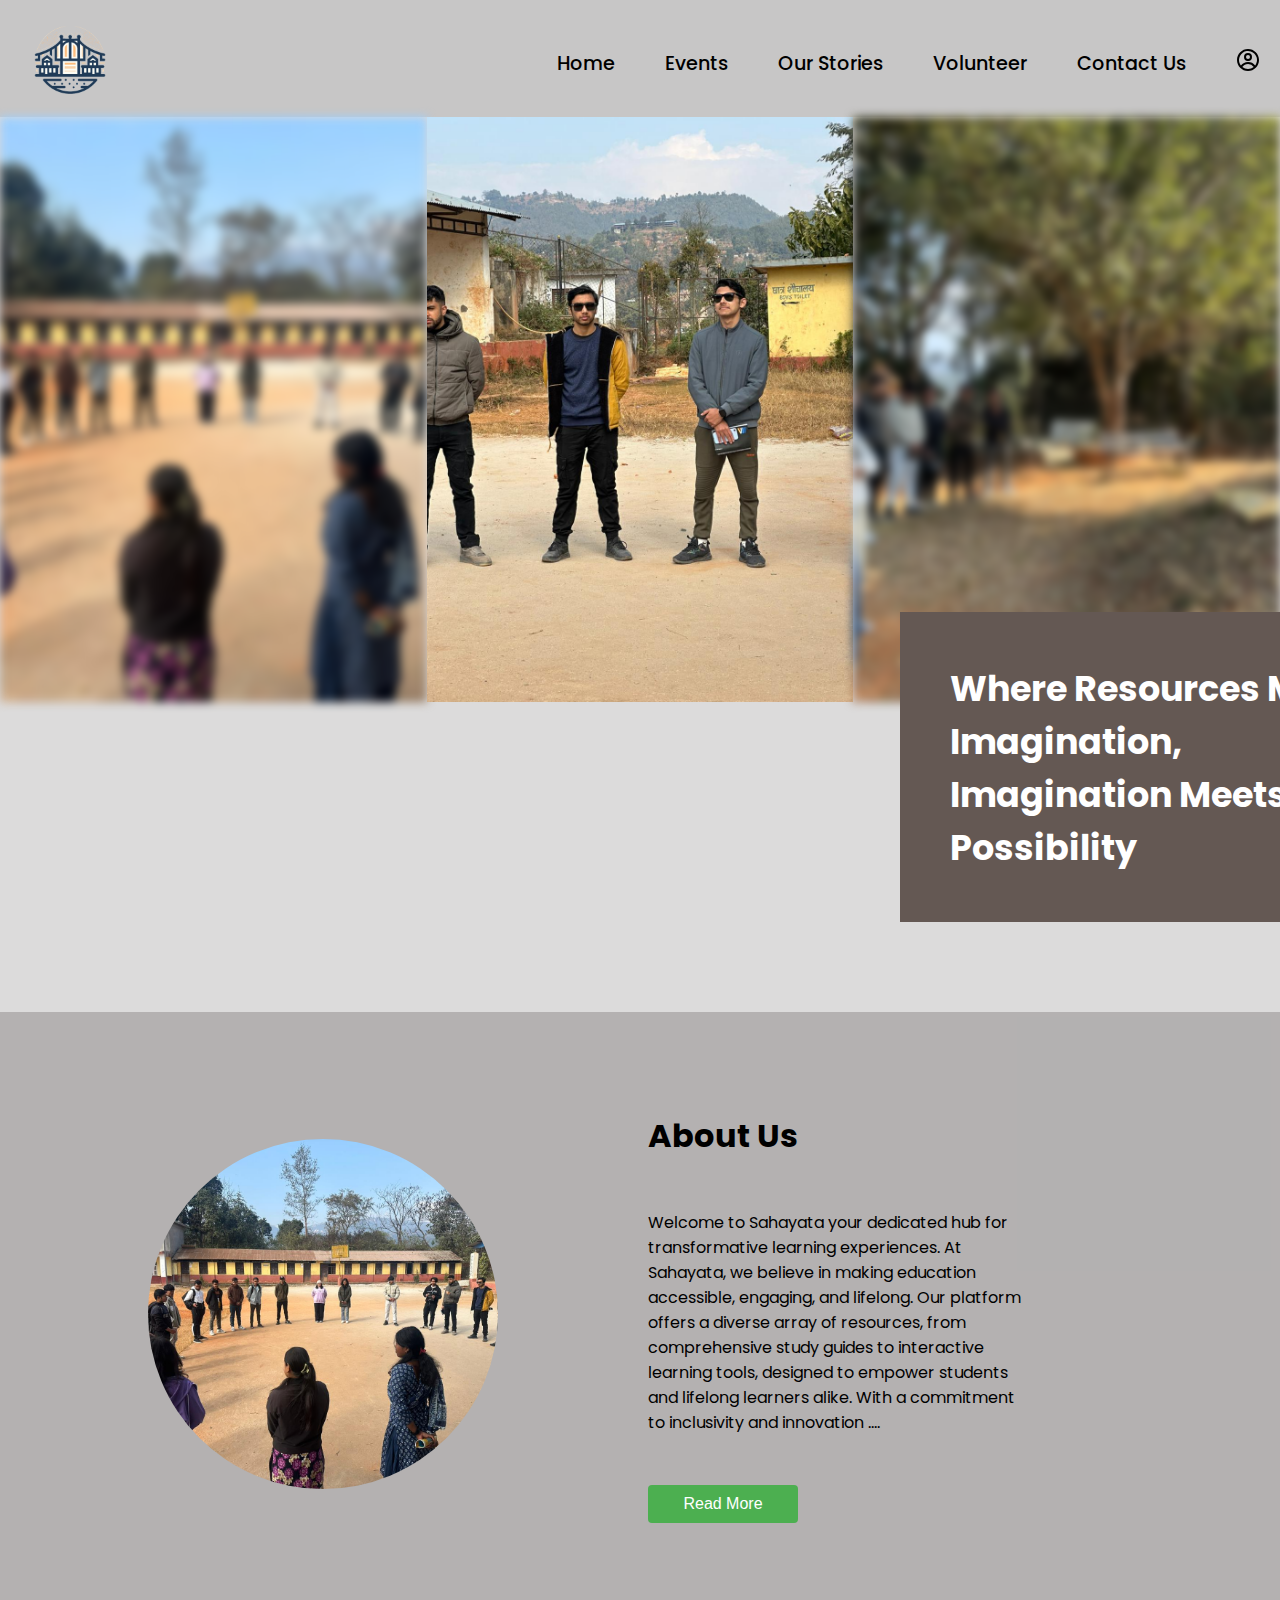
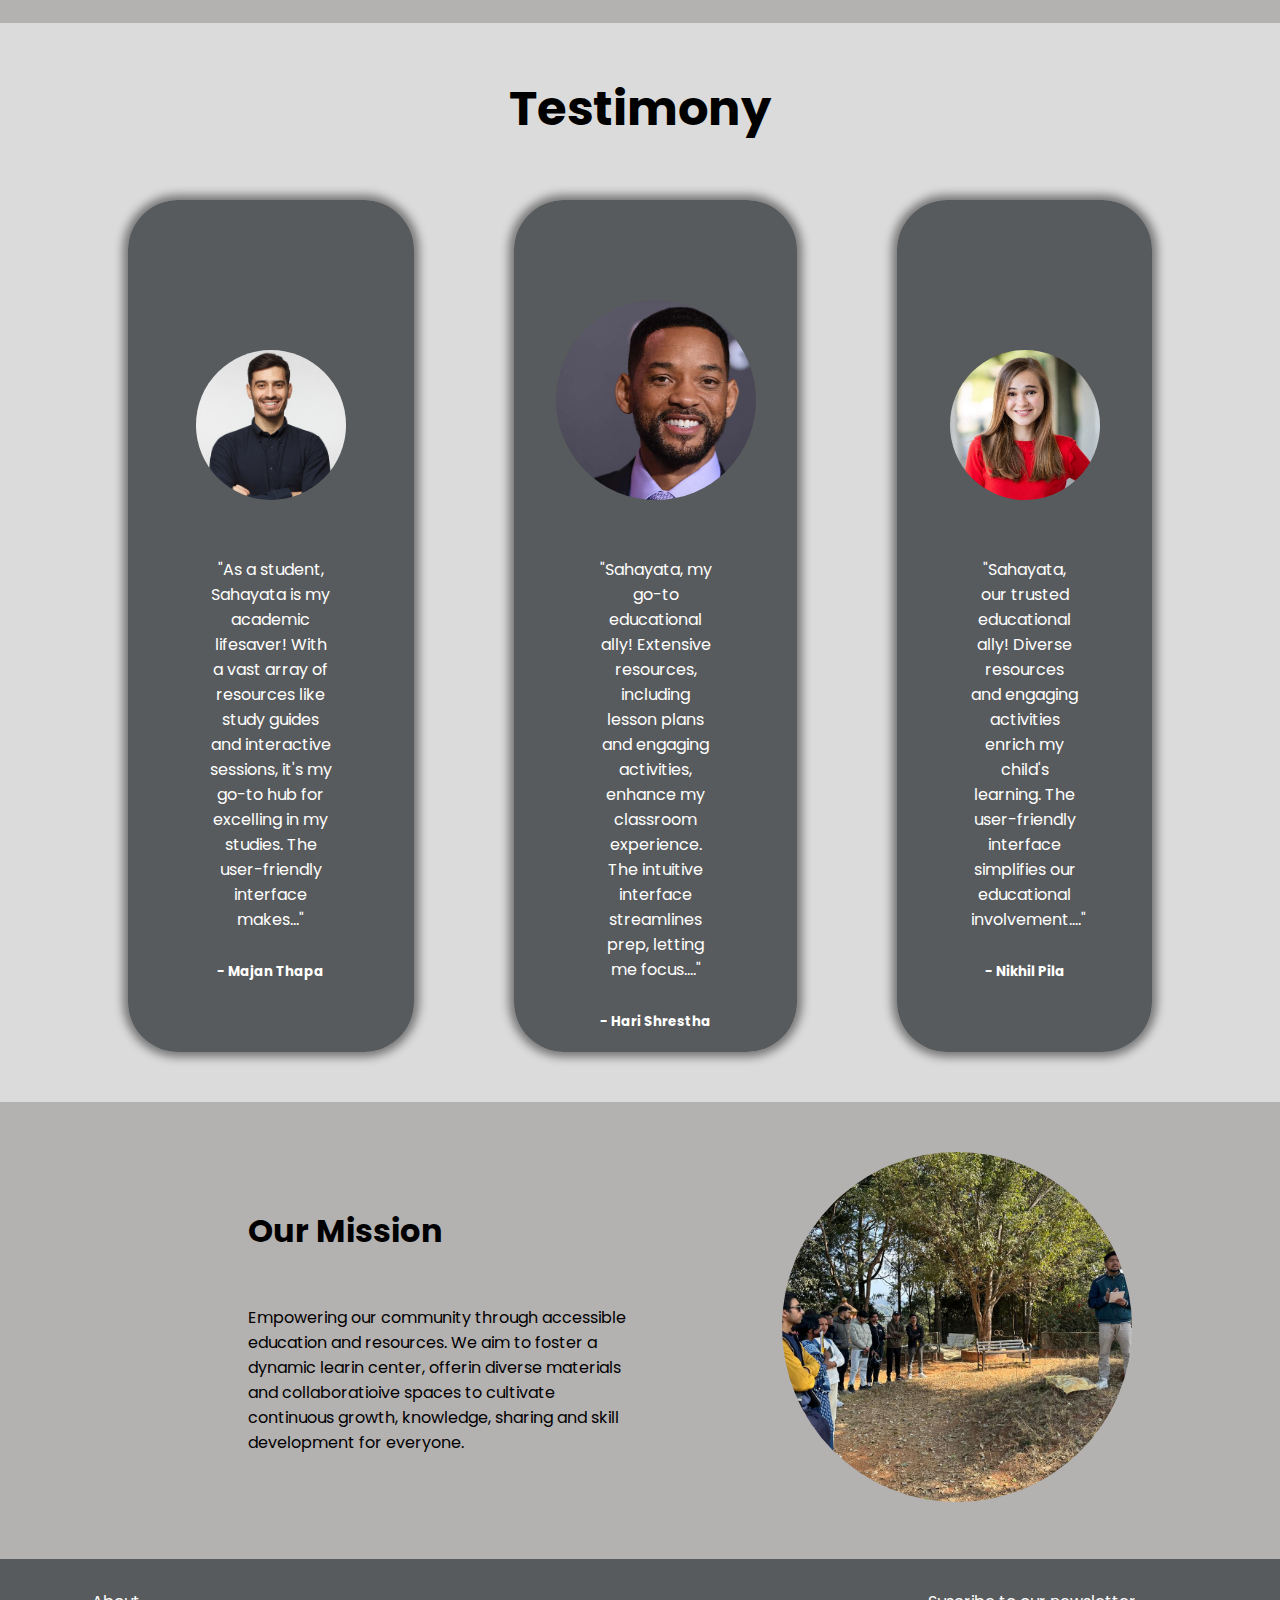
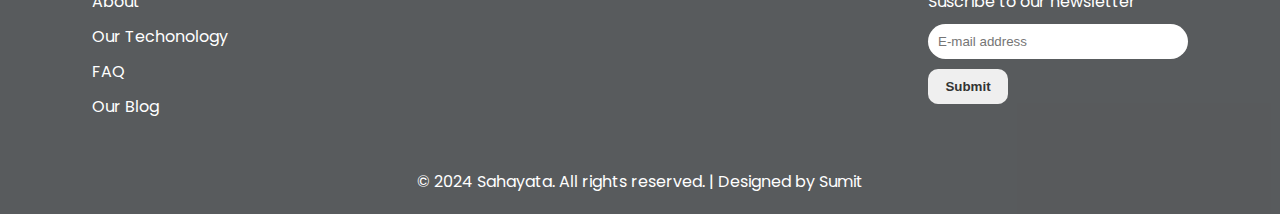
<file: index.html>
<!DOCTYPE html>
<html lang="en">
<head>
    <meta charset="UTF-8">
    <meta name="viewport" content="width=device-width, initial-scale=1.0">
    <title>Sahayata</title>
    <link rel="stylesheet" href="index.css">
</head>
<body>
    <nav>
        <div class="logo">
            <a href="index.html"><img src="Designs/SahayataLogobyDesigner.png" alt=""></a>
        </div>
        <div class="navigation-links">
            
                <a href="index.html">Home</a>
                <a href="Events.html">Events</a>
                <a href="OurStories.html">Our Stories</a>
               <a href="volunteer.html">Volunteer</a>
                <a href="ContactUs.html">Contact Us</a>
                <a href="login.html"><svg xmlns="http://www.w3.org/2000/svg" width="24" height="24" viewBox="0 0 24 24"><g fill="currentColor" fill-rule="evenodd" clip-rule="evenodd"><path d="M16 9a4 4 0 1 1-8 0a4 4 0 0 1 8 0m-2 0a2 2 0 1 1-4 0a2 2 0 0 1 4 0"/><path d="M12 1C5.925 1 1 5.925 1 12s4.925 11 11 11s11-4.925 11-11S18.075 1 12 1M3 12c0 2.09.713 4.014 1.908 5.542A8.986 8.986 0 0 1 12.065 14a8.984 8.984 0 0 1 7.092 3.458A9 9 0 1 0 3 12m9 9a8.963 8.963 0 0 1-5.672-2.012A6.992 6.992 0 0 1 12.065 16a6.991 6.991 0 0 1 5.689 2.92A8.964 8.964 0 0 1 12 21"/></g></svg></a>
            </ul>
        </div>
    </nav>   
    <div class="img-container">
        <div class="image imgblur"><img src="Designs/Images/Image1.jpg" alt=""></div>
        <div class="image imgunblur"><img src="Designs/Images/Image2.jpg" alt=""></div>
        <div class="image imgblur"><img src="Designs/Images/Image3.jpg" alt=""></div>
    </div>

    <div class="overlay">
        <h1>Where Resources Meet Imagination, <br> Imagination Meets <br> Possibility</h1>
        <!-- <p>Where you end, there we begin</p> -->
    </div>





<!-- /////////////////////////////////////////////Starting of About Us Phase//////////////////////////////////////////////////////////////////// -->
<div class="OurInfo">
<div  class="aboutUs Info">
    <div>
        <img src="Designs/Images/Image1.jpg" alt="" class="infoPick1">
    </div>
    <div class="writings Info1">
        <h1>About Us</h1>
        <p> Welcome to Sahayata your dedicated hub for transformative learning experiences. At Sahayata, we believe in making education accessible, engaging, and lifelong. Our platform offers a diverse array of resources, from comprehensive study guides to interactive learning tools, designed to empower students and lifelong learners alike. With a commitment to inclusivity and innovation ....</p>
        <a href="OurStories.html"><button class="read-more-button">Read More</button></a>

    </div>
    </div>


<!-- ////////////////////////////////////////Starting of Testimony///////////////////////////////////////////////////////////////////////// -->
<h1 class="title testimony-title"  style="text-align: center;">Testimony</h1>

<div class="testimony-container">
    <div class="profile">
        <div class="sideimg">
        <img src="Designs/Images/person1.jpg" alt="">
    </div>
        <div class="caption">
        <p> "As a student, Sahayata is my academic lifesaver! With a vast array of resources like study guides and interactive sessions, it's my go-to hub for excelling in my studies. The user-friendly interface makes..." </p>
        <h5>- Majan Thapa</h5> 
          
         </div>
    </div>
    <div class="profile">
        <div class="midimg">
        <img src="Designs/Images/pp.jpg" alt="">
</div>
        <div class="caption">
        <p>"Sahayata, my go-to educational ally! Extensive resources, including lesson plans and engaging activities, enhance my classroom  experience. The intuitive interface streamlines prep, letting me focus...."</p>
        <h5>- Hari Shrestha</h5>   
          
</div>
    </div>
    <div class="profile">
        <div class="sideimg">
        <img src="Designs/Images/person2.webp" alt="">
</div>
        <div class="caption">
        <p>"Sahayata, our trusted educational ally! Diverse resources and engaging activities enrich my child's learning. The user-friendly interface simplifies our educational involvement...."</p>
        <h5>- Nikhil Pila</h5>   
    </div>
    
    </div>
</div>
    
<!-- ///////////////////////////////////////////////////////////////////////////////////////////////////////////////// -->


<div class="OurMission Info">
    <div class="writings Info2">
        <h1>Our Mission</h1>
        
        <p>Empowering our community through accessible education and resources. We aim to foster a dynamic learin center, offerin diverse materials and collaboratioive spaces to cultivate continuous growth, knowledge, sharing and skill development for everyone.</p>
    </div>
    <div>
        <img src="Designs/Images/Image3.jpg" alt="" class="infoPick2">
    </div>
</div>
</div>
<!-- ///////////////////////////////////////////////////////////////////////////////////////////////////////////////// -->








    <div class="footer">
        <div class="first-part">
        <div class="foot-links">
            <a href="">About</a>
            <a href="">Our Techonology</a>
            <a href="">FAQ</a>
            <a href="">Our Blog</a>
        </div>
        <div class="subscribe">
            <Span>Suscribe to our newsletter</Span>
            <input type="text" placeholder="E-mail address">
            <button>Submit</button>
        </div>
        </div>
        <div class="last-part">
        <p>&copy; 2024 Sahayata. All rights reserved. | Designed by <a href="#" target="_blank">Sumit</a></p>
    </div>
    </div> 



</body>


</html>
</file>
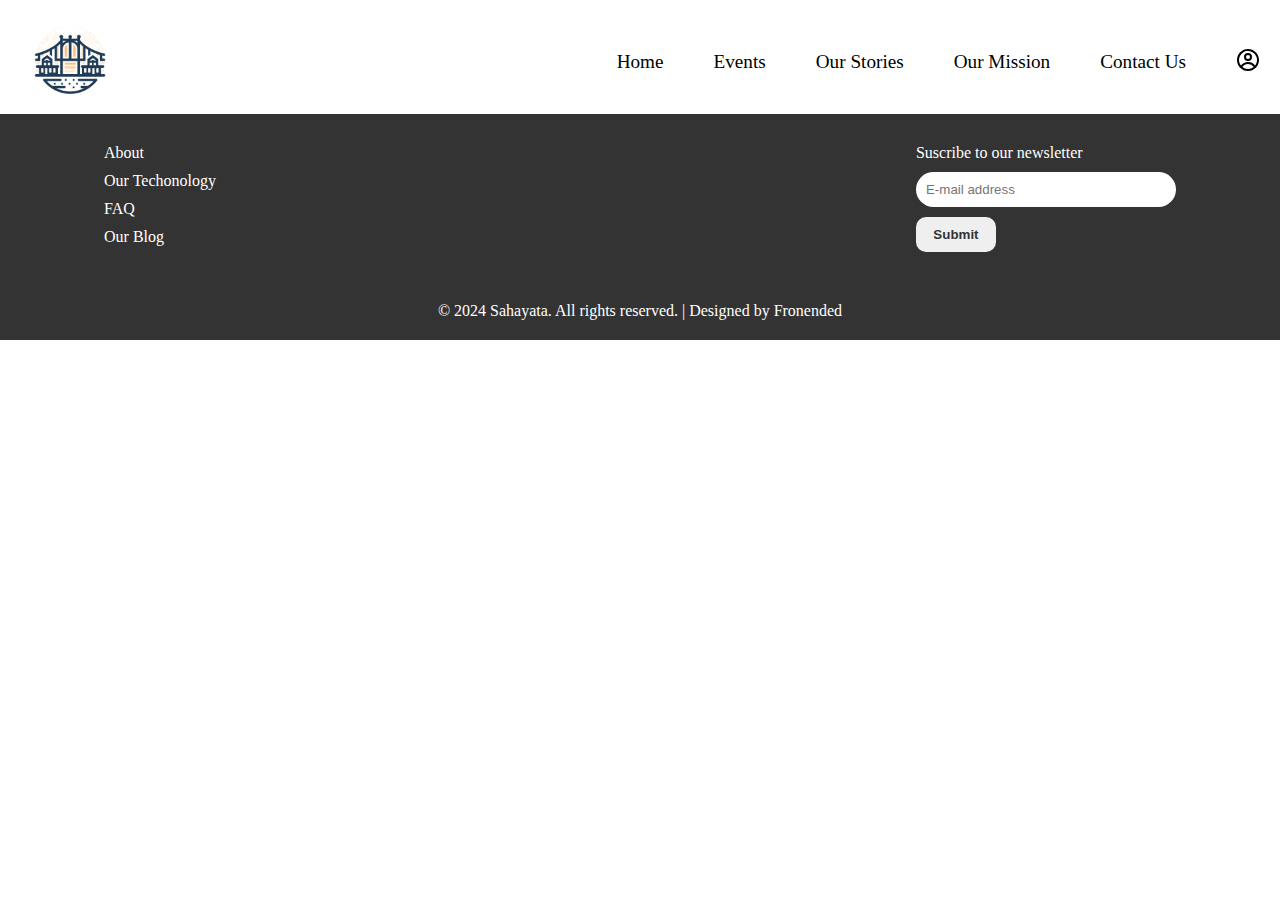
<file: AboutUs.html>
<!DOCTYPE html>
<html lang="en">
<head>
    <meta charset="UTF-8">
    <meta name="viewport" content="width=device-width, initial-scale=1.0">
    <title>Document</title>
</head>
<body>
    <link rel="stylesheet" href="AboutUs.css">
    <nav>
        <div class="logo">
            <a href="index.html"><img src="Designs/SahayataLogobyDesigner.png" alt=""></a>
        </div>
        <div class="navigation-links">
            
                <a href="index.html">Home</a>
                <a href="Events.html">Events</a>
                <a href="OurStories.html">Our Stories</a>
               <a href="">Our Mission</a>
                <a href="ContactUs.html">Contact Us</a>
                <a href="login.html"><svg xmlns="http://www.w3.org/2000/svg" width="24" height="24" viewBox="0 0 24 24"><g fill="currentColor" fill-rule="evenodd" clip-rule="evenodd"><path d="M16 9a4 4 0 1 1-8 0a4 4 0 0 1 8 0m-2 0a2 2 0 1 1-4 0a2 2 0 0 1 4 0"/><path d="M12 1C5.925 1 1 5.925 1 12s4.925 11 11 11s11-4.925 11-11S18.075 1 12 1M3 12c0 2.09.713 4.014 1.908 5.542A8.986 8.986 0 0 1 12.065 14a8.984 8.984 0 0 1 7.092 3.458A9 9 0 1 0 3 12m9 9a8.963 8.963 0 0 1-5.672-2.012A6.992 6.992 0 0 1 12.065 16a6.991 6.991 0 0 1 5.689 2.92A8.964 8.964 0 0 1 12 21"/></g></svg></a>
            </ul>
        </div>
    </nav>   
    







    <div class="footer">
        <div class="first-part">
        <div class="foot-links">
            <a href="">About</a>
            <a href="">Our Techonology</a>
            <a href="">FAQ</a>
            <a href="">Our Blog</a>
        </div>
        <div class="subscribe">
            <Span>Suscribe to our newsletter</Span>
            <input type="text" placeholder="E-mail address">
            <button>Submit</button>
        </div>
        </div>
        <div class="last-part">
        <p>&copy; 2024 Sahayata. All rights reserved. | Designed by <a href="#" target="_blank">Fronended</a></p>
</div>
    </div>
    
</body>
</html>
</file>
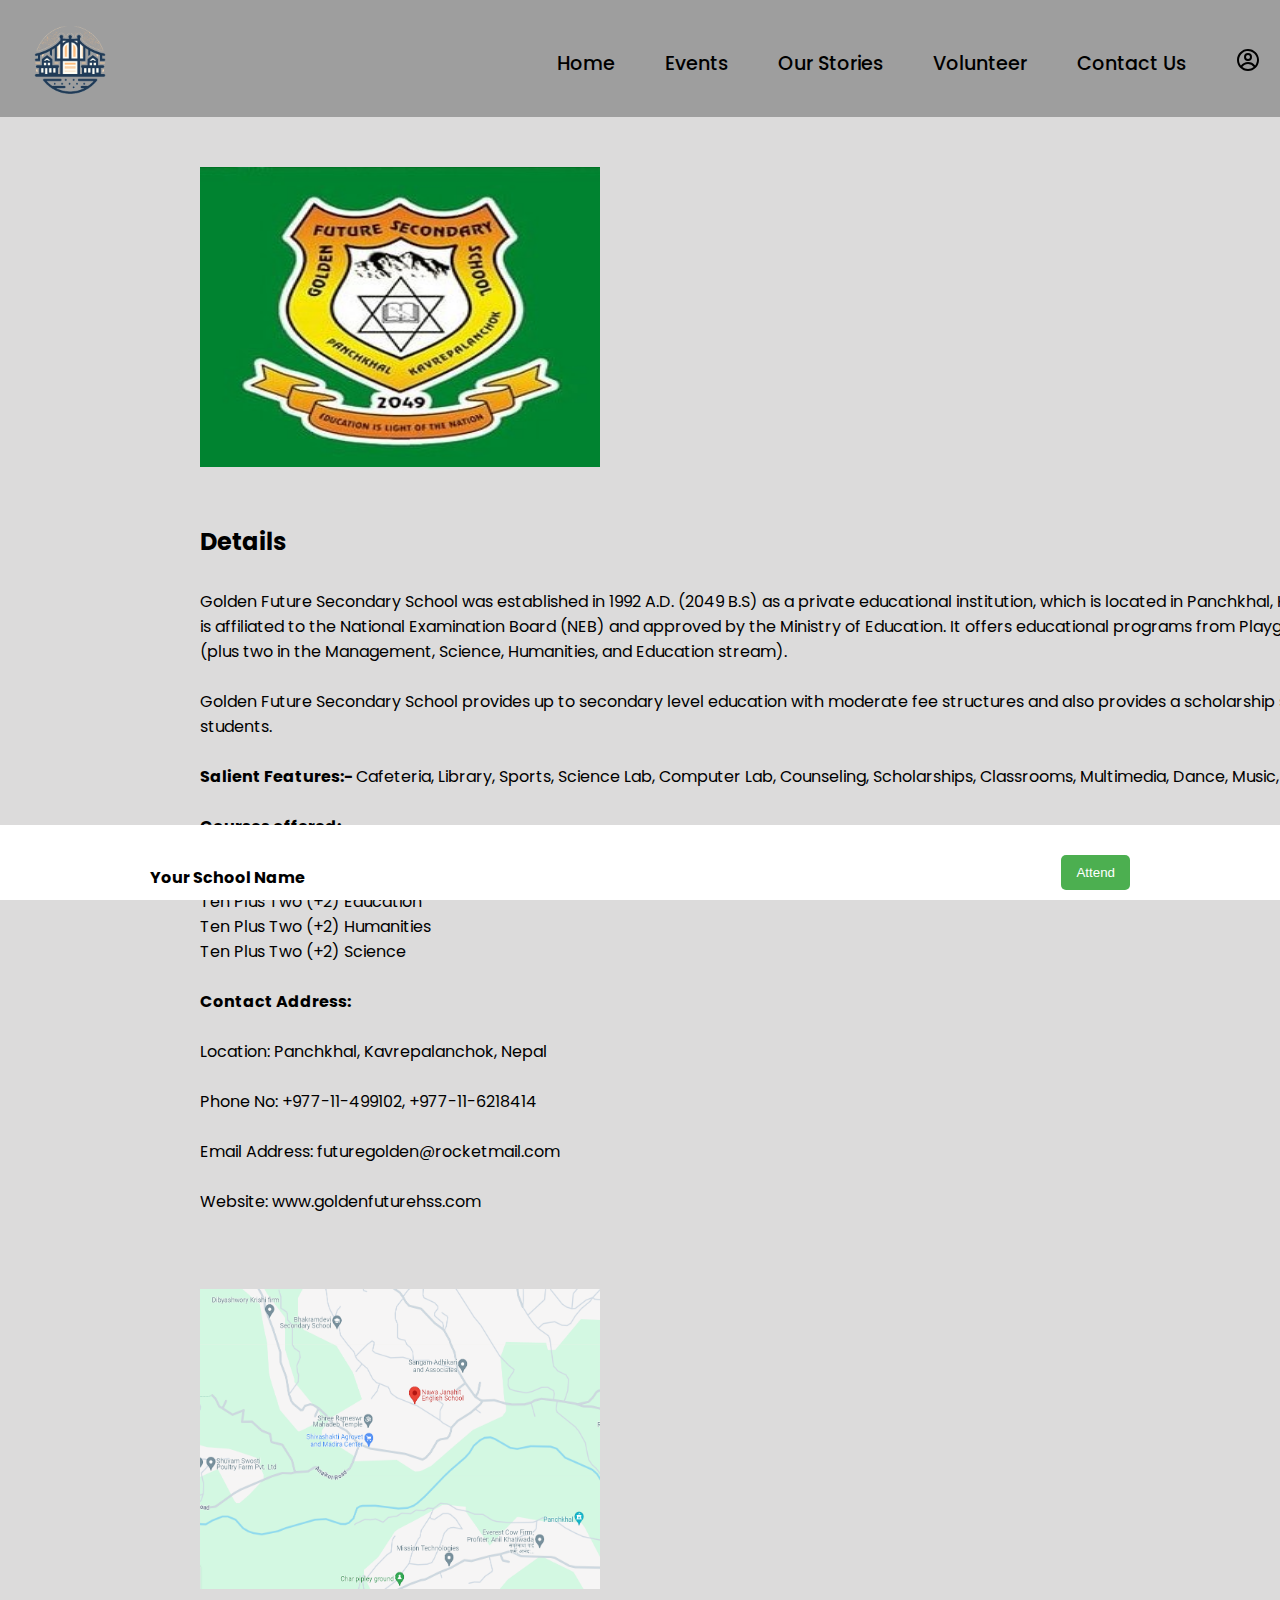
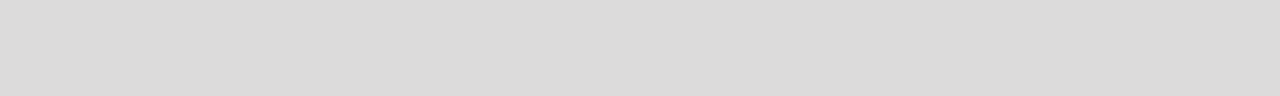
<file: apply.html>
<!DOCTYPE html>
<html lang="en">
<head>
    <meta charset="UTF-8">
    <meta name="viewport" content="width=device-width, initial-scale=1.0">
    <title>Apply</title>
</head>
<body>
    <link rel="stylesheet" href="apply.css">
    <nav>
        <div class="logo">
            <a href="index.html"><img src="Designs/SahayataLogobyDesigner.png" alt=""></a>
        </div>
        <div class="navigation-links">
            
                <a href="index.html">Home</a>
                <a href="Events.html">Events</a>
                <a href="OurStories.html">Our Stories</a>
               <a href="volunteer.html">Volunteer</a>
                <a href="ContactUs.html">Contact Us</a>
                <a href="login.html"><svg xmlns="http://www.w3.org/2000/svg" width="24" height="24" viewBox="0 0 24 24"><g fill="currentColor" fill-rule="evenodd" clip-rule="evenodd"><path d="M16 9a4 4 0 1 1-8 0a4 4 0 0 1 8 0m-2 0a2 2 0 1 1-4 0a2 2 0 0 1 4 0"/><path d="M12 1C5.925 1 1 5.925 1 12s4.925 11 11 11s11-4.925 11-11S18.075 1 12 1M3 12c0 2.09.713 4.014 1.908 5.542A8.986 8.986 0 0 1 12.065 14a8.984 8.984 0 0 1 7.092 3.458A9 9 0 1 0 3 12m9 9a8.963 8.963 0 0 1-5.672-2.012A6.992 6.992 0 0 1 12.065 16a6.991 6.991 0 0 1 5.689 2.92A8.964 8.964 0 0 1 12 21"/></g></svg></a>
            </ul>
        </div>
    </nav>   

    
    <div class="top-part">
    <!-- <h1>School Name</h1>
    <hr style="height: 2px;background-color: black;"> -->
    <img src="Designs/Images/goldnfuture.jpg" alt="">
    <div class="top-text">
    <h2>Details</h2>
    <pre>
Golden Future Secondary School was established in 1992 A.D. (2049 B.S) as a private educational institution, which is located in Panchkhal, Kavrepalanchok, Nepal. It
is affiliated to the National Examination Board (NEB) and approved by the Ministry of Education. It offers educational programs from Playground to Grade 10 and
(plus two in the Management, Science, Humanities, and Education stream). 

Golden Future Secondary School provides up to secondary level education with moderate fee structures and also provides a scholarship scheme for deserving 
students. 

<b>Salient Features:- </b>Cafeteria, Library, Sports, Science Lab, Computer Lab, Counseling, Scholarships, Classrooms, Multimedia, Dance, Music, Tour, ECA, etc.

<b>Courses offered:</b>

Ten Plus Two (+2) Management
Ten Plus Two (+2) Education
Ten Plus Two (+2) Humanities
Ten Plus Two (+2) Science

<b>Contact Address:</b>

Location: Panchkhal, Kavrepalanchok, Nepal

Phone No: +977-11-499102, +977-11-6218414

Email Address: futuregolden@rocketmail.com

Website: www.goldenfuturehss.com 
    </pre>
</div>

    <div class="location">
        <img src="Designs/Images/location.png" alt="">
    </div>

</div>


    <footer>
        <div class="footer-content">
            <div class="school-name">Your School Name</div>
            <button class="attend-button">Attend</button>
        </div>
    </footer>
</body>
</html>
</file>
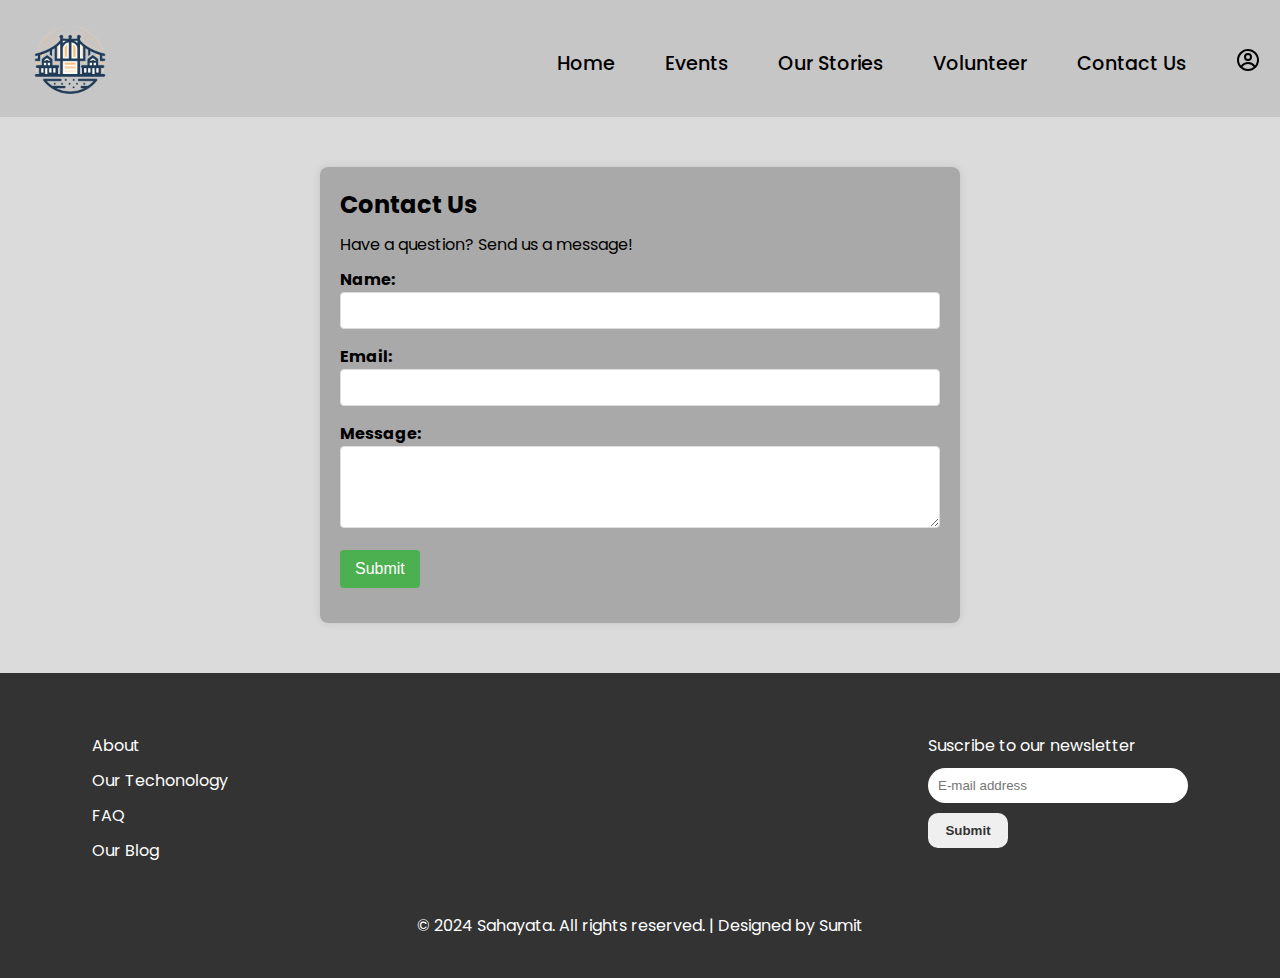
<file: ContactUs.html>
<!DOCTYPE html>
<html lang="en">
<head>
    <meta charset="UTF-8">
    <meta name="viewport" content="width=device-width, initial-scale=1.0">
    <title>Contact Us</title>
</head>
<body>
    <link rel="stylesheet" href="ContactUs.css">
    <nav>
        <div class="logo">
            <a href="index.html"><img src="Designs/SahayataLogobyDesigner.png" alt=""></a>
        </div>
        <div class="navigation-links">
            
                <a href="index.html">Home</a>
                <a href="Events.html">Events</a>
                <a href="OurStories.html">Our Stories</a>
               <a href="volunteer.html">Volunteer</a>
                <a href="ContactUs.html">Contact Us</a>
                <a href="login.html"><svg xmlns="http://www.w3.org/2000/svg" width="24" height="24" viewBox="0 0 24 24"><g fill="currentColor" fill-rule="evenodd" clip-rule="evenodd"><path d="M16 9a4 4 0 1 1-8 0a4 4 0 0 1 8 0m-2 0a2 2 0 1 1-4 0a2 2 0 0 1 4 0"/><path d="M12 1C5.925 1 1 5.925 1 12s4.925 11 11 11s11-4.925 11-11S18.075 1 12 1M3 12c0 2.09.713 4.014 1.908 5.542A8.986 8.986 0 0 1 12.065 14a8.984 8.984 0 0 1 7.092 3.458A9 9 0 1 0 3 12m9 9a8.963 8.963 0 0 1-5.672-2.012A6.992 6.992 0 0 1 12.065 16a6.991 6.991 0 0 1 5.689 2.92A8.964 8.964 0 0 1 12 21"/></g></svg></a>
            </ul>
        </div>
    </nav>   
    
    
    <div class="contact-container">
        <h2 style="margin-bottom: 10px;">Contact Us</h2>
        <p style="margin-bottom: 10px;">Have a question? Send us a message!</p>
    
    
    
        <form class="contact-form">
            <div class="form-group">
                <label for="name">Name:</label>
                <input type="text" id="name" name="name" required>
            </div>
    
            <div class="form-group">
                <label for="email">Email:</label>
                <input type="email" id="email" name="email" required>
            </div>
    
            <div class="form-group">
                <label for="message">Message:</label>
                <textarea id="message" name="message" rows="4" required></textarea>
            </div>
    
            <div class="form-group">
                <button type="submit">Submit</button>
            </div>
        </form>
    </div>
    

    
<div class="footer">
   

    <div class="footer">
        <div class="first-part">
        <div class="foot-links">
            <a href="">About</a>
            <a href="">Our Techonology</a>
            <a href="">FAQ</a>
            <a href="">Our Blog</a>
        </div>
        <div class="subscribe">
            <Span>Suscribe to our newsletter</Span>
            <input type="text" placeholder="E-mail address">
            <button>Submit</button>
        </div>
        </div>
        <div class="last-part">
        <p>&copy; 2024 Sahayata. All rights reserved. | Designed by <a href="#" target="_blank">Sumit</a></p>
    </div>
    </div>
</div>

    
</body>
</html>
</file>
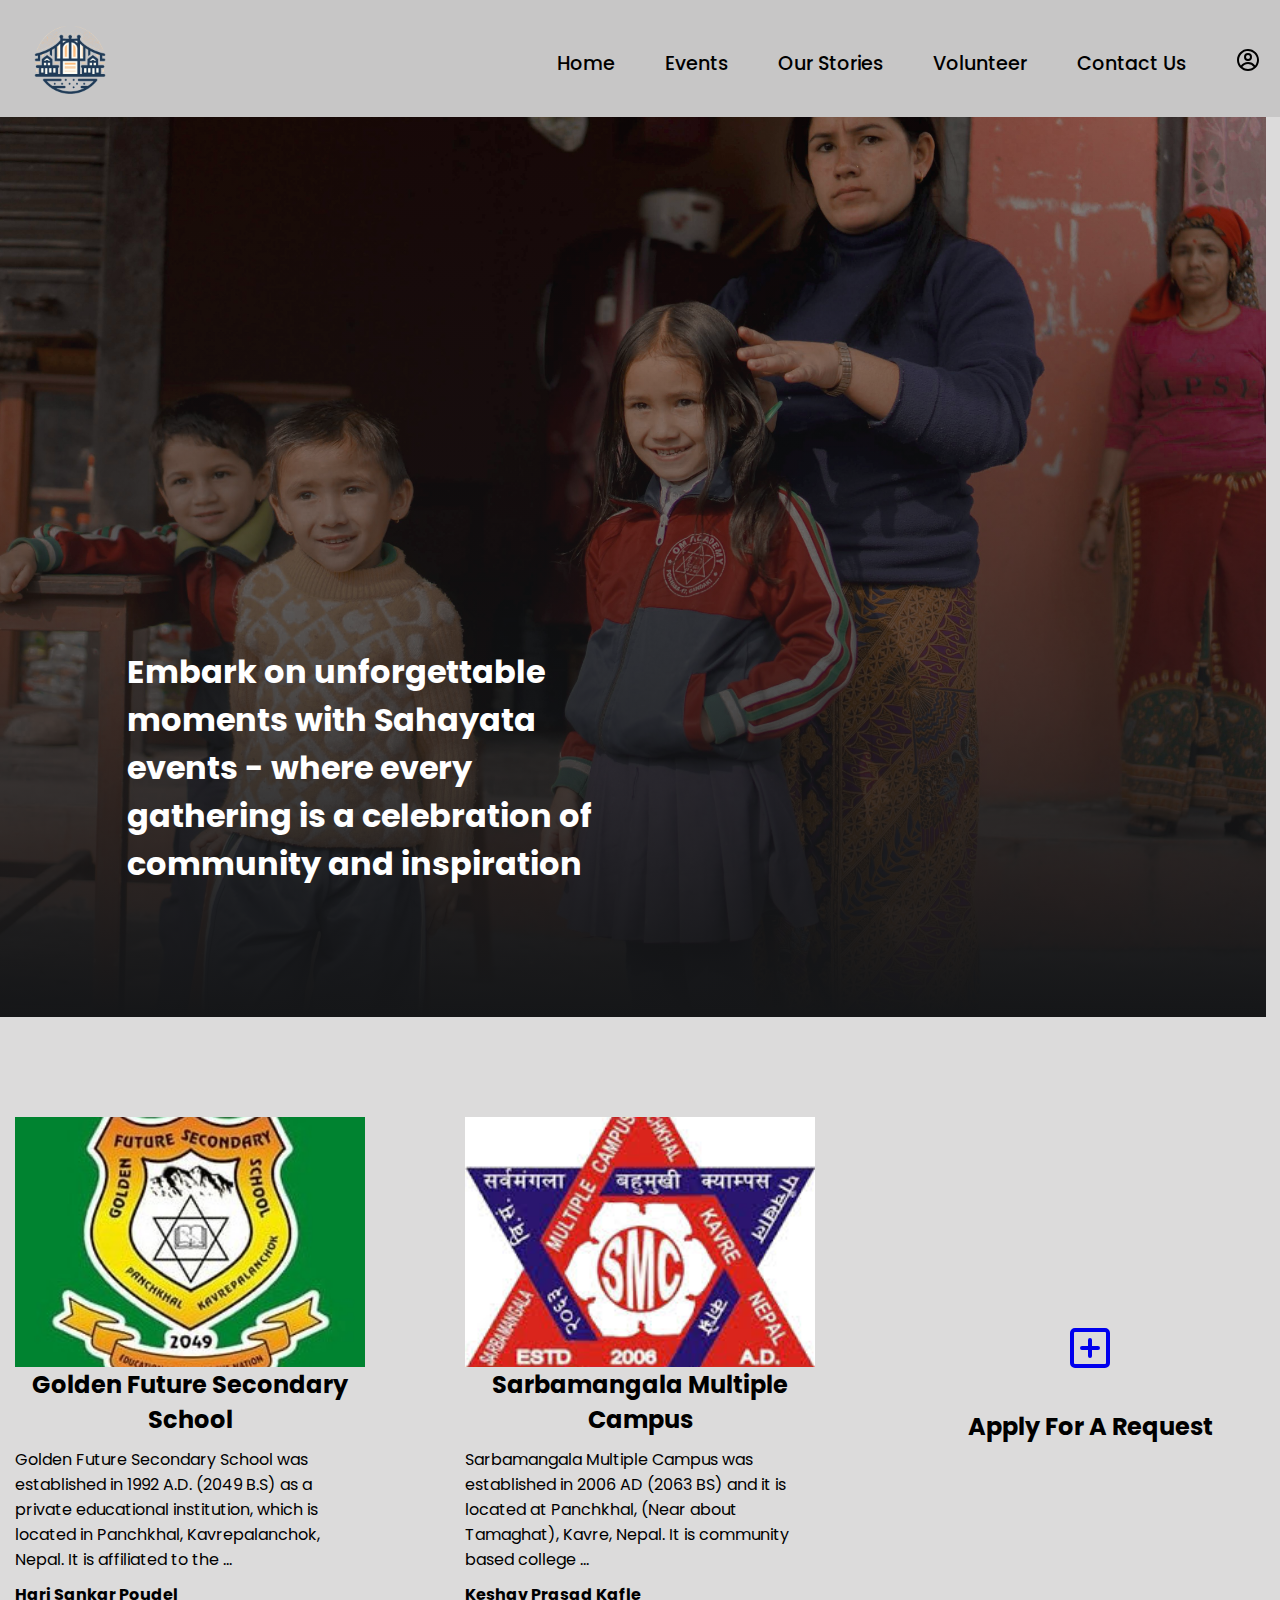
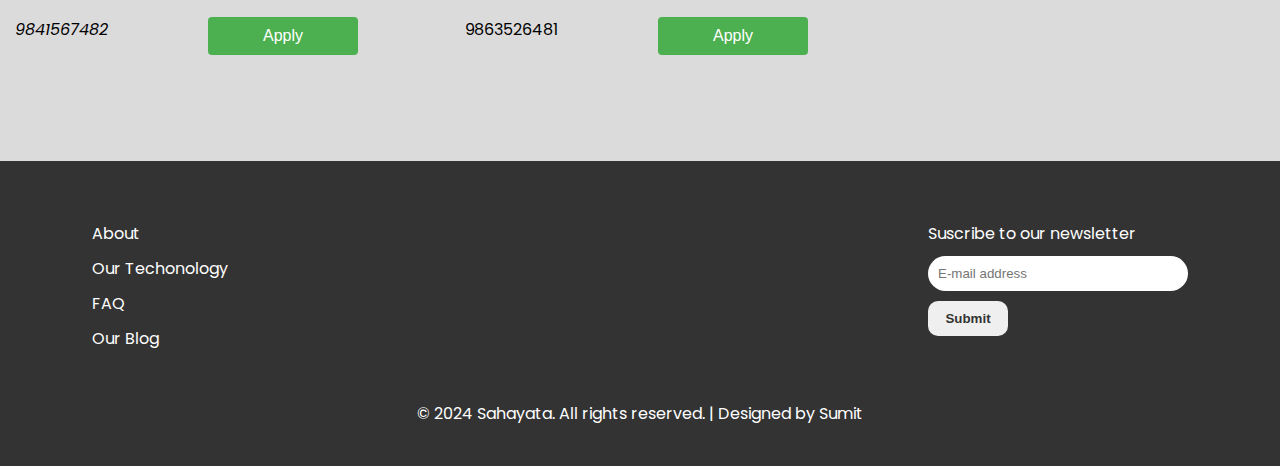
<file: Events.html>
<!DOCTYPE html>
<html lang="en">
<head>
    <meta charset="UTF-8">
    <meta name="viewport" content="width=device-width, initial-scale=1.0">
    <title>Events</title>
</head>
<body>
    <link rel="stylesheet" href="Events.css">
    <nav>
        <div class="logo">
            <a href="index.html"><img src="Designs/SahayataLogobyDesigner.png" alt=""></a>
        </div>
        <div class="navigation-links">
            
                <a href="index.html">Home</a>
                <a href="Events.html">Events</a>
                <a href="OurStories.html">Our Stories</a>
               <a href="volunteer.html">Volunteer</a>
                <a href="ContactUs.html">Contact Us</a>
                <a href="login.html"><svg xmlns="http://www.w3.org/2000/svg" width="24" height="24" viewBox="0 0 24 24"><g fill="currentColor" fill-rule="evenodd" clip-rule="evenodd"><path d="M16 9a4 4 0 1 1-8 0a4 4 0 0 1 8 0m-2 0a2 2 0 1 1-4 0a2 2 0 0 1 4 0"/><path d="M12 1C5.925 1 1 5.925 1 12s4.925 11 11 11s11-4.925 11-11S18.075 1 12 1M3 12c0 2.09.713 4.014 1.908 5.542A8.986 8.986 0 0 1 12.065 14a8.984 8.984 0 0 1 7.092 3.458A9 9 0 1 0 3 12m9 9a8.963 8.963 0 0 1-5.672-2.012A6.992 6.992 0 0 1 12.065 16a6.991 6.991 0 0 1 5.689 2.92A8.964 8.964 0 0 1 12 21"/></g></svg></a>
            </ul>
        </div>
    </nav>   
    

    <hero>
       <div class="hero">
        <div class="overwrite">
        <h1 >Embark on unforgettable moments with Sahayata events - where every gathering is a celebration of community and inspiration</h1>
        </div>
       </div>
    </hero>
    

    <div class="card-container">
        <div class="cards">
            <div class="card-img">
                <a href=""><img src="Designs/Images/goldnfuture.jpg" alt="" style="margin-bottom:10px ;"></a>
            </div>
            <div class="details">
                <h2>
                    Golden Future Secondary School 
                </h2>   
                <p>Golden Future Secondary School was established in 1992 A.D. (2049 B.S) as a private educational institution, which is located in Panchkhal, Kavrepalanchok, Nepal. It is affiliated to the  ...
              
                <b><p> Hari Sankar Poudel</p></b>
            <div class="foot-detail">
                <i>9841567482</i>
                <div>
                    <a href="apply.html"><button class="apply-button">Apply</button></a>

                </div>
            </div>
        </div>
        </div>


        <div class="cards">
            <div class="card-img">

                <img src="Designs/Images/sarbamangala.jpg" alt="">

            </div>
            <div class="details">
                <h2>
                    Sarbamangala Multiple Campus
                </h2>   
                <p>Sarbamangala Multiple Campus was established in 2006 AD (2063 BS) and it is located at Panchkhal, (Near about Tamaghat), Kavre, Nepal. It is community based college   ...  </p>
                <b><p>Keshav Prasad Kafle</p></b> 
            <div class="foot-detail">
                <p>9863526481</p>
              <div>
                    <a href="apply.html"><button class="apply-button">Apply</button></a>
              </div>
                
 
            </div>
            </div>

        </div>

        


        
        


        


    


        <div class="req-cards">
            <div class="cardreq-img">
                <a href="request.html"><svg xmlns="http://www.w3.org/2000/svg" width="48" height="48" viewBox="0 0 48 48"><g fill="none" stroke="currentColor" stroke-linejoin="round" stroke-width="4"><rect width="36" height="36" x="6" y="6" rx="3"/><path stroke-linecap="round" d="M24 16v16m-8-8h16"/></g></svg></a>
            </div>
            <div class="details">
                <h2>
                    Apply For A Request
                </h2>   
            <div class="foot-detail">
            </div>
        </div>

        </div>
            </div>


    </div>
    

    



















































    <div class="footer">
   

        <div class="footer">
            <div class="first-part">
            <div class="foot-links">
                <a href="">About</a>
                <a href="">Our Techonology</a>
                <a href="">FAQ</a>
                <a href="">Our Blog</a>
            </div>
            <div class="subscribe">
                <Span>Suscribe to our newsletter</Span>
                <input type="text" placeholder="E-mail address">
                <button>Submit</button>
            </div>
            </div>
            <div class="last-part">
            <p>&copy; 2024 Sahayata. All rights reserved. | Designed by <a href="#" target="_blank">Sumit</a></p>
        </div>
        </div>
    </div>
</body>
</html>
</file>
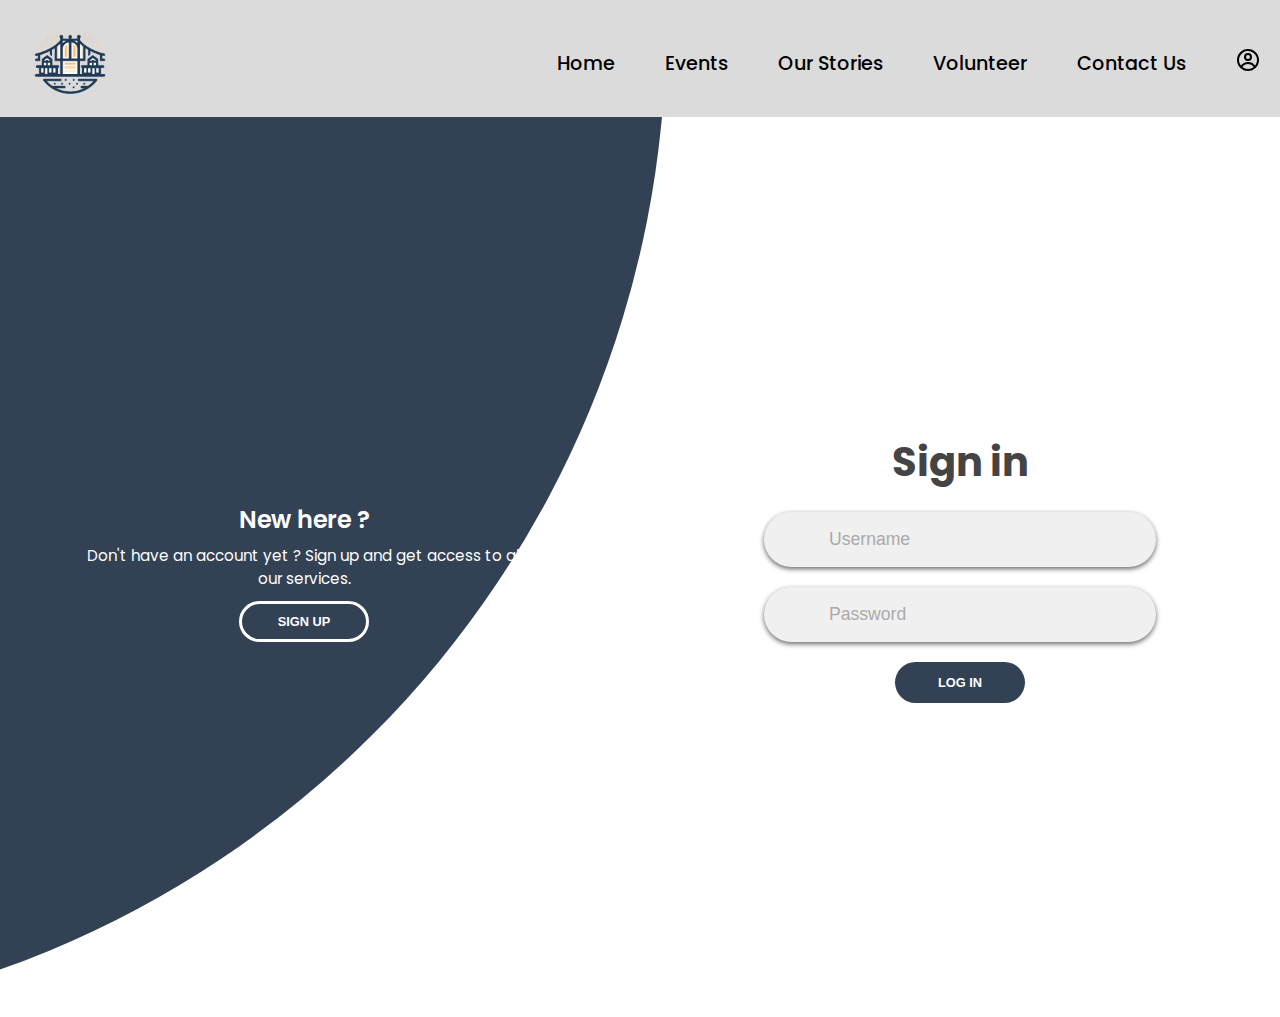
<file: login.html>
<!DOCTYPE html>
<html lang="en">
<head>
    <meta charset="UTF-8">
    <meta name="viewport" content="width=device-width, initial-scale=1.0">
    <title>Log In</title>
</head>
<body>
    <link rel="stylesheet" href="login.css">
    <nav>
        <div class="logo">
            <a href="index.html"><img src="Designs/SahayataLogobyDesigner.png" alt=""></a>
        </div>
        <div class="navigation-links">
            
                <a href="index.html">Home</a>
                <a href="Events.html">Events</a>
                <a href="OurStories.html">Our Stories</a>
               <a href="volunteer.html">Volunteer</a>
                <a href="ContactUs.html">Contact Us</a>
                <a href="login.html"><svg xmlns="http://www.w3.org/2000/svg" width="24" height="24" viewBox="0 0 24 24"><g fill="currentColor" fill-rule="evenodd" clip-rule="evenodd"><path d="M16 9a4 4 0 1 1-8 0a4 4 0 0 1 8 0m-2 0a2 2 0 1 1-4 0a2 2 0 0 1 4 0"/><path d="M12 1C5.925 1 1 5.925 1 12s4.925 11 11 11s11-4.925 11-11S18.075 1 12 1M3 12c0 2.09.713 4.014 1.908 5.542A8.986 8.986 0 0 1 12.065 14a8.984 8.984 0 0 1 7.092 3.458A9 9 0 1 0 3 12m9 9a8.963 8.963 0 0 1-5.672-2.012A6.992 6.992 0 0 1 12.065 16a6.991 6.991 0 0 1 5.689 2.92A8.964 8.964 0 0 1 12 21"/></g></svg></a>
            </ul>
        </div>
    </nav>   


    <div class="container">
      <div class="forms-container">
        <div class="signin-signup">
          <form action="#" class="sign-in-form">
            <h2 class="title">Sign in</h2>
            <div class="input-field">
              <i class="fas fa-user"></i>   
              <input type="text" placeholder="Username" />
            </div>
            <div class="input-field">
            <i class="fas fa-lock"></i>
              <input type="password" placeholder="Password" />
            </div>
            
            
            
            <!-- login set up -->
            <button class="formbtn" onclick="login()">LOG IN</button>
            <div class="social-media">
            </div>
          </form>
          <form action="#" class="sign-up-form">
            <h2 class="title">Sign up</h2>
            <div class="input-field">
              <i class="fas fa-user"></i>
              <input type="text" placeholder="Username" />
            </div>
            <div class="input-field">
              <i class="fas fa-envelope"></i>
              <input type="email" placeholder="Email" />
            </div>
            <div class="input-field">
              <i class="fas fa-lock"></i>
              <input type="password" placeholder="Password" />
            </div>
            <div class="input-field">
                <i class="fas fa-user"></i>   
                <input type="tel" placeholder="Contact Number" />
              </div>


  <!-- /* ////////////////////////////////////Starting of he boolean//////////////////////////////////////////////////////////////////////////////////// */ -->


              <div class="wrapper">
                <input type="radio" name="select" id="option-1" checked>
                <input type="radio" name="select" id="option-2">
                  <label for="option-1" class="option option-1">
                    <div class="dot"></div>
                     <span>Yes</span>
                     </label>
                  <label for="option-2" class="option option-2">
                    <div class="dot"></div>
                     <span>No</span>
                  </label>
               </div>
               
<!-- /* //////////////////////////////////////////////////////////////////////////////////////////////////////////////////////////////// */ -->


            <input type="submit" class="btn" value="Sign up" />
            <div class="social-media">
             

            </div>
          </form>
        </div>
      </div>
      
      <div class="panels-container">
        <div class="panel left-panel">
          <div class="content">
            <h3>New here ?</h3>
            <p>
               Don't have an account yet ? Sign up and get access to all our services.
            </p>
            <button class="btn transparent" id="sign-up-btn">
              Sign up
            </button>
          </div>
       
        </div>
        <div class="panel right-panel">
          <div class="content">
            <h3>One of us ?</h3>
            <p>
              Already made an account here? Sign in and get access to all our services.
            </p>
            <button class="btn transparent" id="sign-in-btn">
              Sign in
            </button>
          </div>
          
        </div>
      </div>
    </div>

<script>
  const sign_in_btn = document.querySelector("#sign-in-btn");
  const sign_up_btn = document.querySelector("#sign-up-btn");
  const container = document.querySelector(".container");
  
  sign_up_btn.addEventListener("click", () => {
    container.classList.add("sign-up-mode");
  });
  
  sign_in_btn.addEventListener("click", () => {
    container.classList.remove("sign-up-mode");
  });
  
  
  $("#search-icon").click(function() {
    $(".nav").toggleClass("search");
    $(".nav").toggleClass("no-search");
    $(".search-input").toggleClass("search-active");
  });
  
  $('.menu-toggle').click(function(){
    $(".nav").toggleClass("mobile-nav");
    $(this).toggleClass("is-active");
  });
  // fetch user api
   function login() {
            const email = document.getElementById('email').value
            const password = document.getElementById('password').value

            // Example API endpoint (replace with your actual API endpoint)
            const apiEndpoint = 'https://api.example.com/login'

            // Make a POST request to the API
            fetch(apiEndpoint, {
                method: 'POST',
                headers: {
                    'Content-Type': 'application/json'
                },
                body: JSON.stringify({ email, password })
            })
            .then(response => response.json())
            .then(data => {
                // Check the response from the server
                if (data.success) {
                    console.log('Sucess')
                    // Redirect or perform other actions as needed
                } else {
                    console.log('Failed')
                }
            })
            .catch(error => {
                console.error('Error during login:', error)
            });
        }
</script>
</body>
</html>
</file>
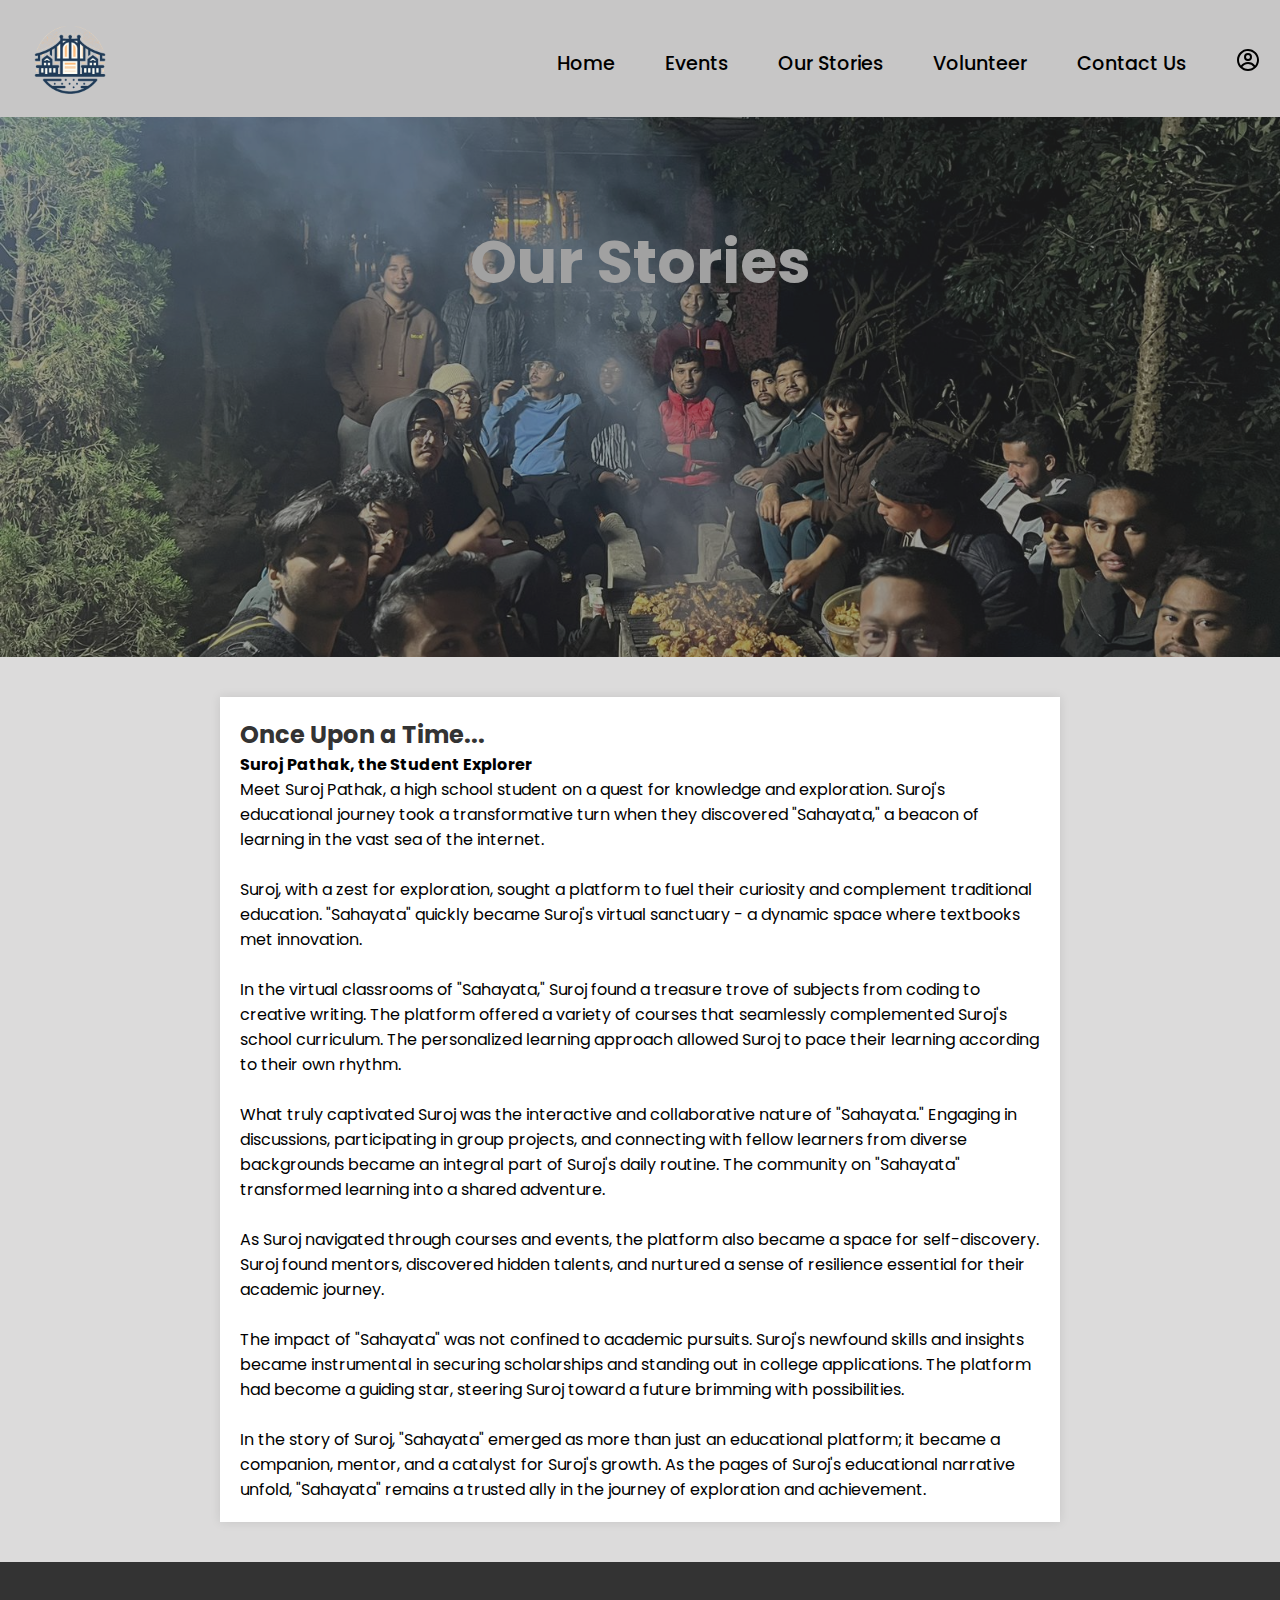
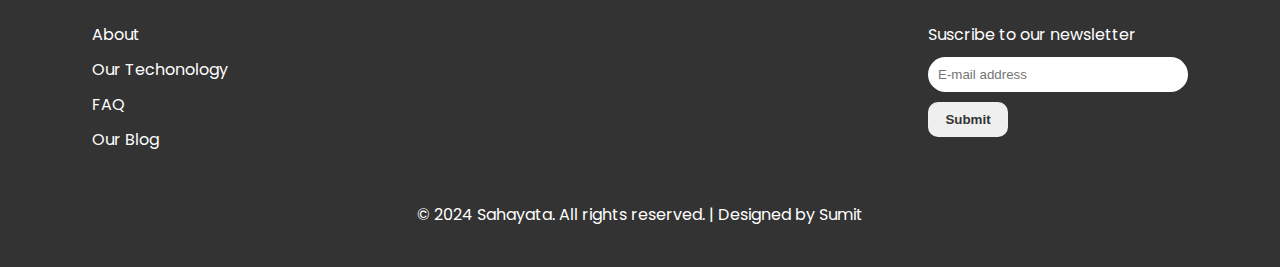
<file: OurStories.html>
<!DOCTYPE html>
<html lang="en">
<head>
    <meta charset="UTF-8">
    <meta name="viewport" content="width=device-width, initial-scale=1.0">
    <title>Our Stories</title>
</head>
<body>
    <link rel="stylesheet" href="OurStories.css">
    <nav>
        <div class="logo">
            <a href="index.html"><img src="Designs/SahayataLogobyDesigner.png" alt=""></a>
        </div>
        <div class="navigation-links">
            
                <a href="index.html">Home</a>
                <a href="Events.html">Events</a>
                <a href="OurStories.html">Our Stories</a>
               <a href="volunteer.html">Volunteer</a>
                <a href="ContactUs.html">Contact Us</a>
                <a href="login.html"><svg xmlns="http://www.w3.org/2000/svg" width="24" height="24" viewBox="0 0 24 24"><g fill="currentColor" fill-rule="evenodd" clip-rule="evenodd"><path d="M16 9a4 4 0 1 1-8 0a4 4 0 0 1 8 0m-2 0a2 2 0 1 1-4 0a2 2 0 0 1 4 0"/><path d="M12 1C5.925 1 1 5.925 1 12s4.925 11 11 11s11-4.925 11-11S18.075 1 12 1M3 12c0 2.09.713 4.014 1.908 5.542A8.986 8.986 0 0 1 12.065 14a8.984 8.984 0 0 1 7.092 3.458A9 9 0 1 0 3 12m9 9a8.963 8.963 0 0 1-5.672-2.012A6.992 6.992 0 0 1 12.065 16a6.991 6.991 0 0 1 5.689 2.92A8.964 8.964 0 0 1 12 21"/></g></svg></a>
            </ul>
        </div>
    </nav>   
    


    <div id="hero">
        <h1>Our Stories</h1>
    </div>

    <div class="Content">
        <section class="story-section">
            <h2>Once Upon a Time...</h2>
            <p><b>Suroj Pathak, the Student Explorer</b></p>

                Meet Suroj Pathak, a high school student on a quest for knowledge and exploration. Suroj's educational journey took a transformative turn when they discovered "Sahayata," a beacon of learning in the vast sea of the internet. <br><br>
                
                Suroj, with a zest for exploration, sought a platform to fuel their curiosity and complement traditional education. "Sahayata" quickly became Suroj's virtual sanctuary - a dynamic space where textbooks met innovation.
                <br><br>
                In the virtual classrooms of "Sahayata," Suroj found a treasure trove of subjects from coding to creative writing. The platform offered a variety of courses that seamlessly complemented Suroj's school curriculum. The personalized learning approach allowed Suroj to pace their learning according to their own rhythm.<br><br>
                
                What truly captivated Suroj was the interactive and collaborative nature of "Sahayata." Engaging in discussions, participating in group projects, and connecting with fellow learners from diverse backgrounds became an integral part of Suroj's daily routine. The community on "Sahayata" transformed learning into a shared adventure.<br><br>
                
                As Suroj navigated through courses and events, the platform also became a space for self-discovery. Suroj found mentors, discovered hidden talents, and nurtured a sense of resilience essential for their academic journey.<br><br>
                
                The impact of "Sahayata" was not confined to academic pursuits. Suroj's newfound skills and insights became instrumental in securing scholarships and standing out in college applications. The platform had become a guiding star, steering Suroj toward a future brimming with possibilities.
                <br><br>
                In the story of Suroj, "Sahayata" emerged as more than just an educational platform; it became a companion, mentor, and a catalyst for Suroj's growth. As the pages of Suroj's educational narrative unfold, "Sahayata" remains a trusted ally in the journey of exploration and achievement.
            </bibendum></p>
        </section>
    
    </div>







    <div class="footer">
   

        <div class="footer">
            <div class="first-part">
            <div class="foot-links">
                <a href="">About</a>
                <a href="">Our Techonology</a>
                <a href="">FAQ</a>
                <a href="">Our Blog</a>
            </div>
            <div class="subscribe">
                <Span>Suscribe to our newsletter</Span>
                <input type="text" placeholder="E-mail address">
                <button>Submit</button>
            </div>
            </div>
            <div class="last-part">
            <p>&copy; 2024 Sahayata. All rights reserved. | Designed by <a href="#" target="_blank">Sumit</a></p>
        </div>
        </div>
    </div>
    
</body>
</html>
</file>
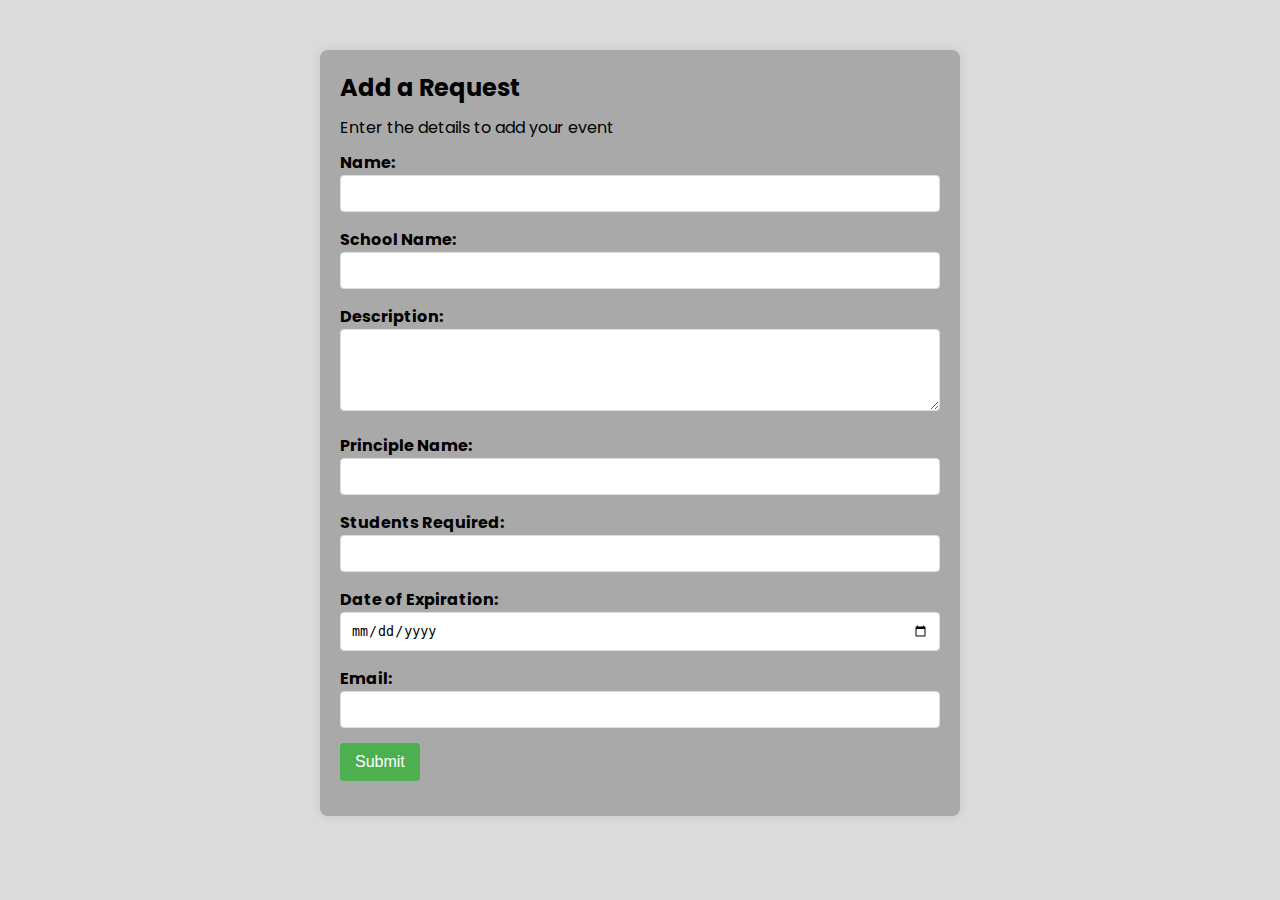
<file: request.html>
<!DOCTYPE html>
<html lang="en">
<head>
    <meta charset="UTF-8">
    <meta name="viewport" content="width=device-width, initial-scale=1.0">
    <title>Document</title>
</head>
<body>
    <link rel="stylesheet" href="request.css">
    
    <div class="contact-container">
        <h2 style="margin-bottom: 10px;">Add a Request</h2>
        <p style="margin-bottom: 10px;">Enter the details to add your event</p>
    
    
        <form class="contact-form">
            <div class="form-group">
                <label for="event-name">Name:</label>
                <input type="text" id="event-name" name="event-name" required>
            </div>

            <div class="form-group">
                <label for="school-name">School Name:</label>
                <input type="text" id="school-name" name="school-name" required>
            </div>
    
            <div class="form-group">
                <label for="message">Description:</label>
                <textarea id="description" name="description" rows="4" required></textarea>
            </div>

            <div class="form-group">
                <label for="school-name">Principle Name:</label>
                <input type="text" id="principle-name" name="principle-name" required>
            </div>

            <div class="form-group">
                <label for="school-name">Students Required:</label>
                <input type="number" id="student-number" name="student-number" required>
            </div>

            <div class="form-group">
                <label for="school-name">Date of Expiration:</label>
                <input type="date" id="Expiration-date" name="Expiration-datgit e" required>
            </div>



            <div class="form-group">
                <label for="email">Email:</label>
                <input type="email" id="email" name="email" required>
            </div>
    
           
    
            <div class="form-group">
                <button type="submit">Submit</button>
            </div>
        </form>
    </div>


</body>
</html>
</file>
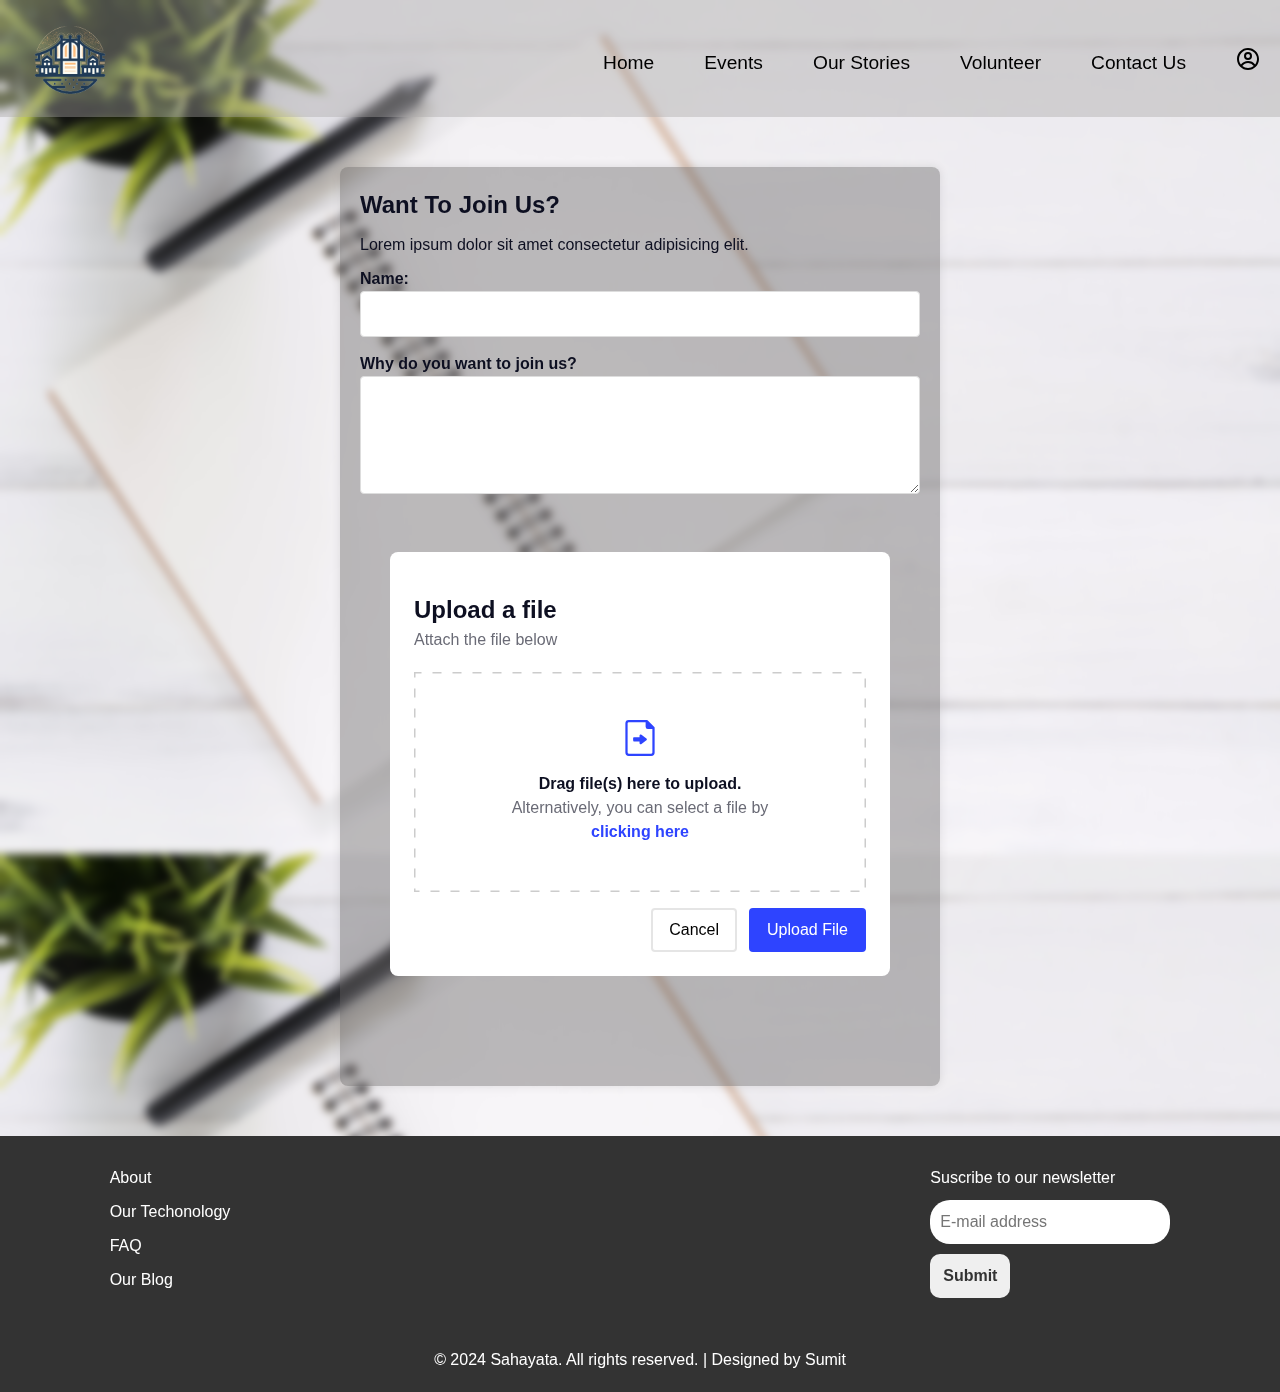
<file: volunteer.html>
<!DOCTYPE html>
<html lang="en">
<head>
    <meta charset="UTF-8">
    <meta name="viewport" content="width=device-width, initial-scale=1.0">
    <title>Our Mission</title>
</head>
<body>
    <link rel="stylesheet" href="volunteer.css">
    <nav>
        <div class="logo">
            <a href="index.html"><img src="Designs/SahayataLogobyDesigner.png" alt=""></a>
        </div>
        <div class="navigation-links">
            
                <a href="index.html">Home</a>
                <a href="Events.html">Events</a>
                <a href="OurStories.html">Our Stories</a>
               <a href="volunteer.html">Volunteer</a>
                <a href="ContactUs.html">Contact Us</a>
                <a href="login.html"><svg xmlns="http://www.w3.org/2000/svg" width="24" height="24" viewBox="0 0 24 24"><g fill="currentColor" fill-rule="evenodd" clip-rule="evenodd"><path d="M16 9a4 4 0 1 1-8 0a4 4 0 0 1 8 0m-2 0a2 2 0 1 1-4 0a2 2 0 0 1 4 0"/><path d="M12 1C5.925 1 1 5.925 1 12s4.925 11 11 11s11-4.925 11-11S18.075 1 12 1M3 12c0 2.09.713 4.014 1.908 5.542A8.986 8.986 0 0 1 12.065 14a8.984 8.984 0 0 1 7.092 3.458A9 9 0 1 0 3 12m9 9a8.963 8.963 0 0 1-5.672-2.012A6.992 6.992 0 0 1 12.065 16a6.991 6.991 0 0 1 5.689 2.92A8.964 8.964 0 0 1 12 21"/></g></svg></a>
            </ul>
        </div>

        
    </nav>   
    
    <div class="contact-container">
        <h2 style="margin-bottom: 10px;">Want To Join Us?</h2>
        <p style="margin-bottom: 10px;">Lorem ipsum dolor sit amet consectetur adipisicing elit.</p>
    
    
    
        <form class="contact-form">
            <div class="form-group">
                <label for="event-name">Name:</label>
                <input type="text" id="name" name="name" required>
            </div>

            <div class="form-group">
                <label for="message">Why do you want to join us?</label>
                <textarea id="description" name="description" rows="4" required></textarea>
            </div>
        </form>
<div class="modal">
	<div class="modal-header">
		<div class="modal-logo">
			
        </div>
	</div>
    
	<div class="modal-body">
		<h2 class="modal-title">Upload a file</h2>
		<p class="modal-description">Attach the file below</p>
		<button class="upload-area">
			<span class="upload-area-icon">
<svg xmlns="http://www.w3.org/2000/svg" xmlns:xlink="http://www.w3.org/1999/xlink" width="340.531" height="419.116" viewBox="0 0 340.531 419.116">
  <g id="files-new" clip-path="url(#clip-files-new)">
    <path id="Union_2" data-name="Union 2" d="M-2904.708-8.885A39.292,39.292,0,0,1-2944-48.177V-388.708A39.292,39.292,0,0,1-2904.708-428h209.558a13.1,13.1,0,0,1,9.3,3.8l78.584,78.584a13.1,13.1,0,0,1,3.8,9.3V-48.177a39.292,39.292,0,0,1-39.292,39.292Zm-13.1-379.823V-48.177a13.1,13.1,0,0,0,13.1,13.1h261.947a13.1,13.1,0,0,0,13.1-13.1V-323.221h-52.39a26.2,26.2,0,0,1-26.194-26.195v-52.39h-196.46A13.1,13.1,0,0,0-2917.805-388.708Zm146.5,241.621a14.269,14.269,0,0,1-7.883-12.758v-19.113h-68.841c-7.869,0-7.87-47.619,0-47.619h68.842v-18.8a14.271,14.271,0,0,1,7.882-12.758,14.239,14.239,0,0,1,14.925,1.354l57.019,42.764c.242.185.328.485.555.671a13.9,13.9,0,0,1,2.751,3.292,14.57,14.57,0,0,1,.984,1.454,14.114,14.114,0,0,1,1.411,5.987,14.006,14.006,0,0,1-1.411,5.973,14.653,14.653,0,0,1-.984,1.468,13.9,13.9,0,0,1-2.751,3.293c-.228.2-.313.485-.555.671l-57.019,42.764a14.26,14.26,0,0,1-8.558,2.847A14.326,14.326,0,0,1-2771.3-147.087Z" transform="translate(2944 428)" fill="var(--c-action-primary)"/>
  </g>
</svg>
			</span>
			<span class="upload-area-title">Drag file(s) here to upload.</span>
			<span class="upload-area-description">
				Alternatively, you can select a file by <br/><strong>clicking here</strong>
			</span>
		</button>
	</div>
	<div class="modal-footer">
		<button class="btn-secondary">Cancel</button>
		<button class="btn-primary">Upload File</button>
	</div>
</div>


</div>




    <div class="footer">
        <div class="first-part">
        <div class="foot-links">
            <a href="">About</a>
            <a href="">Our Techonology</a>
            <a href="">FAQ</a>
            <a href="">Our Blog</a>
        </div>
        <div class="subscribe">
            <Span>Suscribe to our newsletter</Span>
            <input type="text" placeholder="E-mail address">
            <button>Submit</button>
        </div>
        </div>
        <div class="last-part">
        <p>&copy; 2024 Sahayata. All rights reserved. | Designed by <a href="#" target="_blank">Sumit</a></p>
</div>
    </div>
    
</body>
</html>
</file>
<file: index.css>
@import url('https://fonts.googleapis.com/css2?family=DM+Serif+Display&family=Poppins:ital,wght@0,100;0,200;0,300;0,400;0,500;0,600;1,100;1,200;1,300;1,400;1,500&display=swap');

  body{
    font-family: 'Poppins', sans-serif;
    background-color: rgba(170, 167, 167, 0.411);
  }

* {
    margin: 0;
  }

 

.title{
    text-align: center;
    font-size: 3rem;
    color: black;
}



/* ///////////////////////////////////Starting of navigation bar//////////////////////////////////////////// */
.logo img{
  height: 100px;
  width: 100px;
  

}
nav{
    background-color: rgba(170, 167, 167, 0.411);
    padding-top:10px ;
    padding-left: 20px;
    padding-right:20px ;
    display: flex;
    justify-content: space-between;
    align-items: center;
    font-weight: 500;
  }

.navigation-links{
    display: flex;
    justify-content: space-evenly;
    align-items: center;
    gap: 50px;
    font-size: larger;
}

.navigation-links a{
    text-decoration: none;
    color: black;
    justify-content: space-evenly;
}

/* nav a{
  transition: padding-bottom ease-in-out ;
} */
nav a:hover{
  padding-bottom: 2px;
  text-shadow: 2px 4px #2f2f301d ;
} 


/* //////////////////////////////////////////////////////////////////////////////////////////////////////////////////////////////// */



/* /////////////////////////////////Starting of the image container//////////////////////////////////////////////////////////////////////// */
.img-container {
    display: flex;
    flex-wrap: nowrap;
    width: 100%;
    height: 65vh;
    /* position: absolute;
      left: 0;
      top: 0;
      z-index: 0.1; */
  }
  
  .img-container .image {
    position: relative;
    flex: 1;
    text-decoration: none;
  }
  .image img {
    position: absolute;
    height: 100%;
    width: 100%;
    object-fit: cover;
  }
  .imgblur img{
    filter: blur(5px);
  }
  
/* //////////////////////////////////////////////////////////////////////////////////////////////////////////////////////////////// */


/* //////////////////////////////////////Starting of the overlay////////////////////////////////////////////////////////////////////////////////////////// */
  .overlay{
    height: 150px;
    width: 450px;
    background-color: #645853;
    position: relative;
    top: -90px;
    right: -900px;
    padding: 50px;
    color: white;
    display: flex;
    flex-direction: column;
    gap: 35px;
    padding-bottom:110px ;
  }

  .overlay h1{
    font-size: 35px;
  }
 .overlay p{
    font-size: 25px;
  }
/* //////////////////////////////////////////////////////////////////////////////////////////////////////////////////////////////// */


/* //////////////////////Startin of the Testimonial phase////////////////////////////////////////////////////////////////////////////////////////////////////////// */
  .testimony-title{
    margin-top: 50px;
    margin-bottom: 55px;
  }

  .testimony-container{
    width: 80%;
    margin: auto;
    display: flex;
    justify-content: center;
    gap: 100px;
    margin-bottom: 50px;
  }


    .profile{
        display: flex;
        flex-direction: column;
        gap:50px   ;
        align-items: center;
        padding: 20px;
        padding-top: 100px;
        background-color: #14181ba8;
        box-shadow: 0 0 10px 5px rgba(0, 0, 0, 0.466);
        border-radius: 50px;
        justify-content: center;
    color: white;
    }
    
  
    .profile p{
      width: 50%;
      text-align: center;
    }

.profile img{
    flex: 1;
    text-align: center;
    /* width: 200px;
    height: 200px; */
    border-radius: 100%;
    object-fit: cover;
}

.sideimg img{
  width: 150px;
  height: 150px;
}

.midimg img{
  width:200px;
  height: 200px;
}

.profile p{
    padding-left: 20px;
    padding-right:20px;
}


.caption{
    display: flex;
    flex-direction:column ;
    justify-content: center;
    align-items: center;
    gap: 30px;
}
/* //////////////////////////////////////////////////////////////////////////////////////////////////////////////////////////////// */


  

/* ///////////////////////////Starting of our info page///////////////////////////////////////////////////////////////////////////////////////////////////// */

/* .OurInfo{
    background-color: #8885847b;
    padding-bottom: 1px;
    margin-bottom: 50px;

} */

.Info{
    /* margin-bottom: 100px; */
    display: flex;
    align-items: center ;
    justify-content: center;
    width: 100%;
    gap: 150px;
    background-color: #8885847b;
  padding-top: 50px;
  padding-bottom: 50px;
}

.Info img{
    border-radius: 100%;
    object-fit: cover;
}
.infoPick1,.infoPick2{
    height: 350px;
    width: 350px;
}



.Info1,.Info2{
  padding-top: 50px;
  padding-bottom:50px ;
}

.writings{
    display: flex;
    flex-direction: column;
    gap :50px;
    width: 30%;
}

.Info1{
  padding-right: 100px;
}

.Info2{
  padding-left: 100px;
}
/* //////////////////////////////////////////////////////////////////////////////////////////////////////////////////////////////// */




/* //////////////////////////////Starting of the image as background////////////////////////////////////////////////////////////////////////////////////////////////// */

.still-img{
  position: relative;
  height: 800px;
  width:100mvw;
  background-image: url(Designs/Images/backgroundpic.jpg);
  background-position: center;
  background-repeat: no-repeat;
  background-size: cover;
  overflow-x: hidden;
}

.still-img::before{
  content: "";
   position: absolute; 
   inset: 0;
   background:linear-gradient(180deg, rgba(21, 22, 24, 0.24) 0%, #151618 100%);
   z-index: 999 ;
}
/* //////////////////////////////////////////////////////////////////////////////////////////////////////////////////////////////// */


/* /////////////////////////Starting of Footer/////////////////////////////////////////////////////////////////////////////////////////////////////// */

.footer {
  background-color: #14181ba8;
  color: #fff;
  padding: 20px;
  display: flex;
  flex-direction: column;
  gap: 50px;
  padding-top:  30px;
}

.footer a {
  color: #fff;
  text-decoration: none;
}

.footer a:hover {
  text-decoration: underline;
}


.first-part{
  display: flex;
  justify-content: center;
  gap: 700px;
}

.last-part{
  text-align: center;
}

.foot-links{
  display: flex;
  flex-direction:column ;
  gap: 10px;
}

.subscribe{
  display: flex;
  flex-direction: column;
  gap: 10px;
}

.subscribe input{
  width: 15rem;
  padding: 10px;
  border-radius: 20px;
  border: none;

}

.subscribe button{
  max-width: 5rem;
  border-radius: 10px;
  border: none;
  padding:10px;
  color: #333;
  font-weight: bolder;
}

/* //////////////////////////////////////////////////////////////////////////////////////////////////////////////////////////////// */


/* //////////////////////////////////Startin of the button css////////////////////////////////////////////////////////////////////////////////////////////// */
.read-more-container {
  max-width: 600px;
  margin: 50px auto;
  background-color: #ffffff;
  padding: 20px;
  border-radius: 8px;
  box-shadow: 0 0 10px rgba(0, 0, 0, 0.1);
  overflow: hidden;
}

.content {
  max-height: 100px;
  overflow: hidden;
  transition: max-height 0.3s ease-out;
}

.read-more-button {
  background-color: #4caf50;
  color: #ffffff;
  border: none;
  padding: 10px 15px;
  border-radius: 4px;
  cursor: pointer;
  font-size: 16px;
  transition: background-color 0.3s ease-in-out;
  width: 150px;

}

.read-more-button:hover {
  background-color: #45a049;
}
/* //////////////////////////////////////////////////////////////////////////////////////////////////////////////////////////////// */
</file>
<file: AboutUs.css>
* {
    margin: 0;
  }


/* ///////////////////////////////////Starting of navigation bar//////////////////////////////////////////// */
.logo img{
    height: 100px;
    width: 100px;
    
  
  }
  nav{
  
      padding-top:10px ;
      padding-left: 20px;
      padding-right:20px ;
      display: flex;
      justify-content: space-between;
      align-items: center;
  }
  
  .navigation-links{
      display: flex;
      justify-content: space-evenly;
      align-items: center;
      gap: 50px;
      font-size: larger;
  }
  
  .navigation-links a{
      text-decoration: none;
      color: black;
      justify-content: space-evenly;
  }
  
  
  /* //////////////////////////////////////////////////////////////////////////////////////////////////////////////////////////////// */
  

  /* /////////////////////////Starting of Footer/////////////////////////////////////////////////////////////////////////////////////////////////////// */

.footer {
    background-color: #333;
    color: #fff;
    padding: 20px;
    display: flex;
    flex-direction: column;
    gap: 50px;
    padding-top:  30px;
  }
  
  .footer a {
    color: #fff;
    text-decoration: none;
  }
  
  .footer a:hover {
    text-decoration: underline;
  }


  .first-part{
    display: flex;
    justify-content: center;
    gap: 700px;
  }

  .last-part{
    text-align: center;
  }

  .foot-links{
    display: flex;
    flex-direction:column ;
    gap: 10px;
  }

  .subscribe{
    display: flex;
    flex-direction: column;
    gap: 10px;
  }
  
  .subscribe input{
    width: 15rem;
    padding: 10px;
    border-radius: 20px;
    border: none;

  }
  
  .subscribe button{
    max-width: 5rem;
    border-radius: 10px;
    border: none;
    padding:10px;
    color: #333;
    font-weight: bolder;
  }



  /* //////////////////////////////////////////////////////////////////////////////////////////////////////////////////////////////// */
</file>
<file: apply.css>
@import url('https://fonts.googleapis.com/css2?family=DM+Serif+Display&family=Poppins:ital,wght@0,100;0,200;0,300;0,400;0,500;0,600;1,100;1,200;1,300;1,400;1,500&display=swap');

body{
  font-family: 'Poppins', sans-serif;
  background-color: rgba(170, 167, 167, 0.411);
}


* {
    margin: 0;
  }


/* ///////////////////////////////////Starting of navigation bar//////////////////////////////////////////// */
.logo img{
    height: 100px;
    width: 100px;
    
  
  }
  nav{
    background-color: rgba(71, 70, 70, 0.411);
    padding-top:10px ;
    padding-left: 20px;
    padding-right:20px ;
    display: flex;
    justify-content: space-between;
    align-items: center;
    font-weight: 500;
  }
  
  nav a:hover{
    padding-bottom: 2px;
    text-shadow: 2px 4px #2f2f301d ;
  } 
  .navigation-links{
      display: flex;
      justify-content: space-evenly;
      align-items: center;
      gap: 50px;
      font-size: larger;
  }
  
  .navigation-links a{
      text-decoration: none;
      color: black;
      justify-content: space-evenly;
  }
  
  
  .location{
    margin-bottom: 100px;
  }
  /* //////////////////////////////////////////////////////////////////////////////////////////////////////////////////////////////// */
  
.top-text{
    display: flex;
    flex-direction: column;
    gap: 30px;
    padding-left: 200px;
    padding-top: 50px;

}

.top-part pre{
  font-family: 'Poppins', sans-serif;
  width: 100;
}

.top-part h1{
    font-weight:bolder;
    padding-left: 200px;
    padding-top: 100px;
    margin-bottom: 30px ;
}
.top-part img{
    padding-left: 200px;
    padding-top: 50px;
}


footer {
    position: fixed;
    bottom: 0;
    width: 100%;
    background-color:white;
    color: black;
}

.footer-content {
    display: flex;
    justify-content: space-between;
    padding-left: 150px;
    padding-right: 150px;
    padding-top: 30px;
    align-items: center;
}

.school-name {
    font-weight: bold;
}

.attend-button {
    background-color: #4CAF50;
    color: #fff;
    padding: 10px 15px;
    border: none;
    border-radius: 5px;
    cursor: pointer;
    margin-bottom: 10px;
}





.top-part img{
  height: 300px;
  width: 400px;

}
</file>
<file: ContactUs.css>
@import url('https://fonts.googleapis.com/css2?family=DM+Serif+Display&family=Poppins:ital,wght@0,100;0,200;0,300;0,400;0,500;0,600;1,100;1,200;1,300;1,400;1,500&display=swap');

body{
  font-family: 'Poppins', sans-serif;
  background-color: rgba(170, 167, 167, 0.411);
} 


* {
    margin: 0;
  }


/* ///////////////////////////////////Starting of navigation bar//////////////////////////////////////////// */

.logo img{
    height: 100px;
    width: 100px;
  }


  nav{
    background-color: rgba(170, 167, 167, 0.411);
    padding-top:10px ;
    padding-left: 20px;
    padding-right:20px ;
    display: flex;
    justify-content: space-between;
    align-items: center;
    font-weight: 500;
  }

nav a:hover{
  padding-bottom: 2px;
  text-shadow: 2px 4px #2f2f301d ;
} 

.navigation-links{
    display: flex;
    justify-content: space-evenly;
    align-items: center;
    gap: 50px;
    font-size: larger;
}

.navigation-links a{
    text-decoration: none;
    color: black;
    justify-content: space-evenly;
}
/* //////////////////////////////////////////////////////////////////////////////////////////////////////////////////////////////// */

.contact-container {
    max-width: 600px;
    margin: 50px auto;
    background-color: #ffffff;
    padding: 20px;
    border-radius: 8px;
    background-color:  rgba(100, 98, 98, 0.411);
    box-shadow: 0 0 10px rgba(0, 0, 0, 0.1);
}

.contact-form {
    display: flex;
    flex-direction: column;
}

.form-group {
    margin-bottom: 15px;
}

.form-group label {
    font-weight: bold;
    margin-bottom: 5px;
}

.form-group input,
.form-group textarea {
    width: 100%;
    padding: 10px;
    border: 1px solid #ddd;
    border-radius: 4px;
    box-sizing: border-box;
}

.form-group textarea {
    resize: vertical;
}

.form-group button {
    background-color: #4caf50;
    color: #ffffff;
    border: none;
    padding: 10px 15px;
    border-radius: 4px;
    cursor: pointer;
    font-size: 16px;
}   


/* /////////////////////////Starting of Footer/////////////////////////////////////////////////////////////////////////////////////////////////////// */

.footer {
    background-color: #333;
    color: #fff;
    padding: 20px;
    display: flex;
    flex-direction: column;
    gap: 50px;
    padding-top:  30px;
  }
  
  .footer a {
    color: #fff;
    text-decoration: none;
  }
  
  .footer a:hover {
    text-decoration: underline;
  }


  .first-part{
    display: flex;
    justify-content: center;
    gap: 700px;
  }

  .last-part{
    text-align: center;
  }

  .foot-links{
    display: flex;
    flex-direction:column ;
    gap: 10px;
  }

  .subscribe{
    display: flex;
    flex-direction: column;
    gap: 10px;
  }
  
  .subscribe input{
    width: 15rem;
    padding: 10px;
    border-radius: 20px;
    border: none;

  }
  
  .subscribe button{
    max-width: 5rem;
    border-radius: 10px;
    border: none;
    padding:10px;
    color: #333;
    font-weight: bolder;
  }

  /* //////////////////////////////////////////////////////////////////////////////////////////////////////////////////////////////// */
</file>
<file: Events.css>
@import url('https://fonts.googleapis.com/css2?family=DM+Serif+Display&family=Poppins:ital,wght@0,100;0,200;0,300;0,400;0,500;0,600;1,100;1,200;1,300;1,400;1,500&display=swap');

body{
  font-family: 'Poppins', sans-serif;
  background-color: rgba(170, 167, 167, 0.411);
}

* {
    margin: 0;
  }


/* ///////////////////////////////////Starting of navigation bar//////////////////////////////////////////// */
.logo img{
    height: 100px;
    width: 100px;
    
  
  }
  nav{
    background-color: rgba(170, 167, 167, 0.411);
    padding-top:10px ;
    padding-left: 20px;
    padding-right:20px ;
    display: flex;
    justify-content: space-between;
    align-items: center;
    font-weight: 500;
  }
  
  .req-cards{
    display: flex;
    flex-direction: column;
    align-items: center;
    justify-content: center;
    gap: 30px;

  }



  .req-cards button{
    margin-top: 20px;
    margin-left:32%;
  }
  
  nav a:hover{
    padding-bottom: 2px;
    text-shadow: 2px 4px #2f2f301d ;
  } 
  
  .navigation-links{
      display: flex;
      justify-content: space-evenly;
      align-items: center;
      gap: 50px;
      font-size: larger;
  }
  
  .navigation-links a{
      text-decoration: none;
      color: black;
      justify-content: space-evenly;
  }
  
  
  /* //////////////////////////////////////////////////////////////////////////////////////////////////////////////////////////////// */
  

  

  /* ///////////////////////////////////Starting of Hero///////////////////////////////////////////////////////////////////////////////////////// */
  .hero{
    position: relative;
    height:100vh;
    width:98.93vw;
  background-image: url(Designs/Images/student.jpg);
  background-position: center;
  background-repeat: no-repeat;
  background-size: cover;
margin-bottom: 50px;
  }
  
  .hero::before{
    content: "";
     position: absolute; 
     inset: 0;
     background:linear-gradient(180deg, rgba(21, 22, 24, 0.24) 0%, #151618 100%);
     z-index: 100 ;
  }  

 .overwrite{
    color: white;
    width: 40%;
    position: absolute;
    top: 59%;
    left: 10%;
    z-index: 101;
    font-size: 16px;
  }

  .overwrite h1{
    margin-bottom: 40px;
  }




.details{
  position: relative;
  display: flex;
  flex-direction: column;
  gap: 10px ;
}


 .details p{
  text-decoration: none;
 }


.details h2{
  text-align: center;
}

.foot-detail{
  display: flex;
  gap: 100px;

}
/* ////////////////////////////////////////Starting of Events/////////////////////////////////////////////////////// */
.card-container{
  place-content: center;
    margin: 100px 70px;
    display: grid;
    row-gap: 50px;
    column-gap: 100px;
    grid-template-columns: 350px 350px 350px;
    grid-auto-rows: 34rem;
}

.card-img{
  position: relative;
  height: 100px;
  height: 250px;
  overflow: hidden;
}

.card-img img{
  position: absolute;
  inset: 0;
    width: 100%;
    height: 100%;
    display: block;
    object-fit: cover;

}


/* //////////////////////////////////Startin of the button css////////////////////////////////////////////////////////////////////////////////////////////// */
.apply-container {
  max-width: 600px;
  margin: 50px auto;
  background-color: #ffffff;
  padding: 20px;
  border-radius: 8px;
  box-shadow: 0 0 10px rgba(0, 0, 0, 0.1);
  overflow: hidden;
}


.apply-button {
  background-color: #4caf50;
  color: #ffffff;
  border: none;
  padding: 10px 15px;
  border-radius: 4px;
  cursor: pointer;
  font-size: 16px;
  transition: background-color 0.3s ease-in-out;
  width: 150px;

}

.apply-button:hover {
  background-color: #45a049;
}
/* //////////////////////////////////////////////////////////////////////////////////////////////////////////////////////////////// */


















  /* /////////////////////////Starting of Footer/////////////////////////////////////////////////////////////////////////////////////////////////////// */

  .footer {
    background-color: #333;
    color: #fff;
    padding: 20px;
    display: flex;
    flex-direction: column;
    gap: 50px;
    padding-top:  30px;
  }
  
  .footer a {
    color: #fff;
    text-decoration: none;
  }
  
  .footer a:hover {
    text-decoration: underline;
  }


  .first-part{
    display: flex;
    justify-content: center;
    gap: 700px;
  }

  .last-part{
    text-align: center;
  }

  .foot-links{
    display: flex;
    flex-direction:column ;
    gap: 10px;
  }

  .subscribe{
    display: flex;
    flex-direction: column;
    gap: 10px;
  }
  
  .subscribe input{
    width: 15rem;
    padding: 10px;
    border-radius: 20px;
    border: none;

  }
  
  .subscribe button{
    max-width: 5rem;
    border-radius: 10px;
    border: none;
    padding:10px;
    color: #333;
    font-weight: bolder;
  }

  /* //////////////////////////////////////////////////////////////////////////////////////////////////////////////////////////////// */
</file>
<file: login.css>
@import url('https://fonts.googleapis.com/css2?family=DM+Serif+Display&family=Poppins:ital,wght@0,100;0,200;0,300;0,400;0,500;0,600;1,100;1,200;1,300;1,400;1,500&display=swap');


body{
  font-family: 'Poppins', sans-serif;
}

* {
    margin: 0;
  }


/* * ///////////////////////////////////Starting of navigation bar//////////////////////////////////////////// */ 

.logo img{
    height: 100px;
    width: 100px;
    
  
  }
  nav{
    background-color: rgba(170, 167, 167, 0.411);
    padding-top:10px ;
    padding-left: 20px;
    padding-right:20px ;
    display: flex;
    justify-content: space-between;
    align-items: center;
    font-weight: 500;
  }
  
  nav a:hover{
    padding-bottom: 2px;
    text-shadow: 2px 4px #2f2f301d ;
  } 
  
  .navigation-links{
      display: flex;
      justify-content: space-evenly;
      align-items: center;
      gap: 50px;
      font-size: larger;
  }
  
  .navigation-links a{
      text-decoration: none;
      color: black;
      justify-content: space-evenly;
  }
/* //////////////////////////////////////////////////////////////////////////////////////////////////////////////////////////////// */




/* /////////////////////////////////log in form     /////////////////////////////////////////////////////////////////////////////////////////////// */


.container {
    position: relative;
    width: 100%;
    background-color: #fff;
    min-height: 100vh;
    overflow: hidden;
  }
  
  .forms-container {
    position: absolute;
    width: 100%;
    height: 100%;
    top: 0;
    left: 0;
  }
  
  .signin-signup {
    position: absolute;
    top: 50%;
    transform: translate(-50%, -50%);
    left: 75%;
    width: 50%;
    transition: 1s 0.7s ease-in-out;
    display: grid;
    grid-template-columns: 1fr;
    z-index: 5;
  }
  
  form {
    display: flex;
    align-items: center;
    justify-content: center;
    flex-direction: column;
    padding: 0rem 5rem;
    transition: all 0.2s 0.7s;
    overflow: hidden;
    grid-column: 1 / 2;
    grid-row: 1 / 2;
  }
  
  form.sign-up-form {
    opacity: 0;
    z-index: 1;
  }
  
  form.sign-in-form {
    z-index: 2;
  }
  
  .title {
    font-size: 2.5rem;
    color: #444;
    margin-bottom: 10px;
  }
  
  .input-field {
    max-width: 380px;
    width: 100%;
    background-color: #f0f0f0;
    margin: 10px 0;
    height: 55px;
    border-radius: 55px;
    display: grid;
    grid-template-columns: 15% 85%;
    padding: 0 0.4rem;
    position: relative;
    box-shadow: 0 2px 5px  rgba(0, 0, 0, 0.6);
  }
  
  .input-field i {
    text-align: center;
    line-height: 55px;
    color: #acacac;
    transition: 0.5s;
    font-size: 1.1rem;
  }
  
  .input-field input {
    background: none;
    outline: none;
    border: none;
    line-height: 1;
    font-weight: 600;
    font-size: 1.1rem;
    color: #333;
  }
  
  .input-field input::placeholder {
    color: #aaa;
    font-weight: 500;
  }
  
  .social-text {
    padding: 0.7rem 0;
    font-size: 1rem;
  }
  
  .social-media {
    display: flex;
    justify-content: center;
  }
  

  
  
  .social-icon {
    height: 46px;
    width: 46px;
    display: flex;
    justify-content: center;
    align-items: center;
    margin: 0 0.45rem;
    color: #333;
    border-radius: 50%;
    border: 3px solid #333;
    text-decoration: none;
    font-size: 1.3rem;
    transition: 0.3s;
  }
  
  
  
  .btn {
    width: 150px;
    background-color: #334155;
    border: none;
    outline: none;
    height: 49px;
    border-radius: 49px;
    color: #fff;
    text-transform: uppercase;
    font-weight: 600;
    margin: 10px 0;
    cursor: pointer;
    transition: 0.5s;
    box-shadow: 0 2px 5px  rgba(0, 0, 0, 0.6);
  }
  
  .btn:hover {
    background-color: #0f172a;
  }
  .panels-container {
    position: absolute;
    height: 100%;
    width: 100%;
    top: 0;
    left: 0;
    display: grid;
    grid-template-columns: repeat(2, 1fr);
  }
  
  .container:before {
    content: "";
    position: absolute;
    height: 2000px;
    width: 2000px;
    top: -10%;
    right: 48%;
    transform: translateY(-50%);
    background:#334155;
    transition: 1.8s ease-in-out;
    border-radius: 50%;
    z-index: 6;
  }
  
  .image {
    
    width: 70%;
    transition: transform 1.1s ease-in-out;
    transition-delay: 0.4s;
  }
  
  .panel {
    display: flex;
    flex-direction: column;
    align-items: center;
    justify-content: space-around;
    text-align: center;
    z-index: 6;
  }
  
  .left-panel {
    pointer-events: all;
    padding: 3rem 17% 2rem 12%;
  }
  
  .right-panel {
    pointer-events: none;
    padding: 3rem 12% 2rem 17%;
    align-items: flex-end;
  }
  
  .panel .content {
    color: #fff;
    transition: transform 0.9s ease-in-out;
    transition-delay: 0.6s;
  }
  
  .panel h3 {
    font-weight: 600;
    line-height: 1;
    font-size: 1.5rem;
  }
  
  .panel p {
    font-size: 0.95rem;
    padding: 0.7rem 0;
  }
  
  .formbtn{
    color: white;
    margin-top: 10px;
    background-color: #334155;
    border:none;
    width: 130px;
    height: 41px;
    font-weight: 600;
    box-shadow: none;
    font-size: 0.8rem;
    border-radius: 50px;
  }

  .formbtn:hover{
    background-color: #0f172a;
  }


  .btn.transparent {
    margin: 0;
    background: none;
    border: 3px solid #fff;
    width: 130px;
    height: 41px;
    font-weight: 600;
    box-shadow: none;
    font-size: 0.8rem;
  }
  
  .right-panel .image,
  .right-panel .content {
    transform: translateX(800px);
  }
  
  /* ANIMATION */
  
  .container.sign-up-mode:before {
    transform: translate(100%, -50%);
    right: 52%;
  }
  
  .container.sign-up-mode .left-panel .image,
  .container.sign-up-mode .left-panel .content {
    transform: translateX(-800px);
  }
  
  .container.sign-up-mode .signin-signup {
    left: 25%;
  }
  
  .container.sign-up-mode form.sign-up-form {
    opacity: 1;
    z-index: 2;
  }
  
  .container.sign-up-mode form.sign-in-form {
    opacity: 0;
    z-index: 1;
  }
  
  .container.sign-up-mode .right-panel .image,
  .container.sign-up-mode .right-panel .content {
    transform: translateX(0%);
  }
  
  .container.sign-up-mode .left-panel {
    pointer-events: none;
  }
  
  .container.sign-up-mode .right-panel {
    pointer-events: all;
  }
  
  @media (max-width: 870px) {
    .container {
      min-height: 800px;
      height: 100vh;
    }
    .signin-signup {
      width: 100%;
      top: 95%;
      transform: translate(-50%, -100%);
      transition: 1s 0.8s ease-in-out;
    }
  
    .signin-signup,
    .container.sign-up-mode .signin-signup {
      left: 50%;
    }
  
    .panels-container {
      grid-template-columns: 1fr;
      grid-template-rows: 1fr 2fr 1fr;
    }
  
    .panel {
      flex-direction: row;
      justify-content: space-around;
      align-items: center;
      padding: 2.5rem 8%;
      grid-column: 1 / 2;
    }
  
    .right-panel {
      grid-row: 3 / 4;
    }
  
    .left-panel {
      grid-row: 1 / 2;
    }
  
    .image {
      width: 200px;
      transition: transform 0.9s ease-in-out;
      transition-delay: 0.6s;
    }
  
    .panel .content {
      padding-right: 15%;
      transition: transform 0.9s ease-in-out;
      transition-delay: 0.8s;
    }
  
    .panel h3 {
      font-size: 1.5rem;
    }
  
    .panel p {
      font-size: 0.7rem;
      padding: 0.5rem 0;
    }
  
    .btn.transparent {
      width: 110px;
      height: 35px;
      font-size: 0.7rem;
    }
  
    .container:before {
      width: 1500px;
      height: 1500px;
      transform: translateX(-50%);
      left: 30%;
      bottom: 68%;
      right: initial;
      top: initial;
      transition: 2s ease-in-out;
    }
  
    .container.sign-up-mode:before {
      transform: translate(-50%, 100%);
      bottom: 32%;
      right: initial;
    }
  
    .container.sign-up-mode .left-panel .image,
    .container.sign-up-mode .left-panel .content {
      transform: translateY(-300px);
    }
  
    .container.sign-up-mode .right-panel .image,
    .container.sign-up-mode .right-panel .content {
      transform: translateY(0px);
    }
  
    .right-panel .image,
    .right-panel .content {
      transform: translateY(300px);
    }
  
    .container.sign-up-mode .signin-signup {
      top: 5%;
      transform: translate(-50%, 0);
    }
  }
  
  @media (max-width: 570px) {
    form {
      padding: 0 1.5rem;
    }
  
    .image {
      display: none;
    }
    .panel .content {
      padding: 0.5rem 1rem;
    }
    .container {
      padding: 1.5rem;
    }
  
    .container:before {
      bottom: 72%;
      left: 50%;
    }
  
    .container.sign-up-mode:before {
      bottom: 28%;
      left: 50%;
    }
  }
</file>
<file: OurStories.css>
@import url('https://fonts.googleapis.com/css2?family=DM+Serif+Display&family=Poppins:ital,wght@0,100;0,200;0,300;0,400;0,500;0,600;1,100;1,200;1,300;1,400;1,500&display=swap');

body{
  font-family: 'Poppins', sans-serif;
  background-color: rgba(170, 167, 167, 0.411);
}


* {
    margin: 0;
  }


/* ///////////////////////////////////Starting of navigation bar//////////////////////////////////////////// */
.logo img{
    height: 100px;
    width: 100px;
    
  
  }
  nav{
    background-color: rgba(170, 167, 167, 0.411);
    padding-top:10px ;
    padding-left: 20px;
    padding-right:20px ;
    display: flex;
    justify-content: space-between;
    align-items: center;
    font-weight: 500;
  }

  nav a:hover{
    padding-bottom: 2px;
    text-shadow: 2px 4px #2f2f301d ;
  } 
  
  .navigation-links{
      display: flex;
      justify-content: space-evenly;
      align-items: center;
      gap: 50px;
      font-size: larger;
  }
  
  .navigation-links a{
      text-decoration: none;
      color: black;
      justify-content: space-evenly;
  }
  
  
  /* //////////////////////////////////////////////////////////////////////////////////////////////////////////////////////////////// */
  
  #hero{
    position: relative;
    background-image: url(Designs/Images/bbq.jpg);
    background-position: center;
    background-repeat: no-repeat;
    height: 60vh;
    width: 100;
    text-align: center;
    background-size: cover;
  }

  #hero h1{
    font-size: 60px;
    padding-top: 100px;
    color: white;
    z-index: 100;
  }

  #hero::before{
    content: '';
    position: absolute;
    inset: 0;
    background-color: #33333376;
    z-index: 1;

  }
  
 







  .story-section {
    max-width: 800px;
    margin: 40px auto;
    padding: 20px;
    background-color: #fff;
    box-shadow: 0 0 10px rgba(0, 0, 0, 0.1);
}

h2 {
    color: #333;
}

footer {
    text-align: center;
    padding: 10px;
    background-color: #333;
    color: #fff;
}

  /* /////////////////////////Starting of Footer/////////////////////////////////////////////////////////////////////////////////////////////////////// */

  .footer {
    background-color: #333;
    color: #fff;
    padding: 20px;
    display: flex;
    flex-direction: column;
    gap: 50px;
    padding-top:30px;
  }
  
  .footer a {
    color: #fff;
    text-decoration: none;
  }
  
  .footer a:hover {
    text-decoration: underline;
  }


  .first-part{
    display: flex;
    justify-content: center;
    gap: 700px;
  }

  .last-part{
    text-align: center;
  }

  .foot-links{
    display: flex;
    flex-direction:column ;
    gap: 10px;
  }

  .subscribe{
    display: flex;
    flex-direction: column;
    gap: 10px;
  }
  
  .subscribe input{
    width: 15rem;
    padding: 10px;
    border-radius: 20px;
    border: none;

  }
  
  .subscribe button{
    max-width: 5rem;
    border-radius: 10px;
    border: none;
    padding:10px;
    color: #333;
    font-weight: bolder;
  }

  /* //////////////////////////////////////////////////////////////////////////////////////////////////////////////////////////////// */
</file>
<file: request.css>
@import url('https://fonts.googleapis.com/css2?family=DM+Serif+Display&family=Poppins:ital,wght@0,100;0,200;0,300;0,400;0,500;0,600;1,100;1,200;1,300;1,400;1,500&display=swap');

body{
  font-family: 'Poppins', sans-serif;
  background-color: rgba(170, 167, 167, 0.411);
}



* {
    margin: 0;
  }


  .contact-container {
    max-width: 600px;
    margin: 50px auto;
    background-color: #ffffff;
    padding: 20px;
    border-radius: 8px;
    background-color:  rgba(100, 98, 98, 0.411);
    box-shadow: 0 0 10px rgba(0, 0, 0, 0.1);
}

.contact-form {
    display: flex;
    flex-direction: column;
}

.form-group {
    margin-bottom: 15px;
}

.form-group label {
    font-weight: bold;
    margin-bottom: 5px;
}

.form-group input,
.form-group textarea {
    width: 100%;
    padding: 10px;
    border: 1px solid #ddd;
    border-radius: 4px;
    box-sizing: border-box;
}

.form-group textarea {
    resize: vertical;
}

.form-group button {
    background-color: #4caf50;
    color: #ffffff;
    border: none;
    padding: 10px 15px;
    border-radius: 4px;
    cursor: pointer;
    font-size: 16px;
}
</file>
<file: volunteer.css>
@import url('https://fonts.googleapis.com/css2?family=DM+Serif+Display&family=Poppins:ital,wght@0,100;0,200;0,300;0,400;0,500;0,600;1,100;1,200;1,300;1,400;1,500&display=swap');

body{
  font-family: 'Poppins', sans-serif;
  background-color: rgba(170, 167, 167, 0.411);
  background-image: url(Designs/Images/backgnd.jpg);
  background-size: contain;
  backdrop-filter: blur(4px);
}



* {
    margin: 0;
  }


/* ///////////////////////////////////Starting of navigation bar//////////////////////////////////////////// */
.logo img{
    height: 100px;
    width: 100px;
    
  
  }
  nav{
    background-color: rgba(170, 167, 167, 0.411);
    padding-top:10px ;
    padding-left: 20px;
    padding-right:20px ;
    display: flex;
    justify-content: space-between;
    align-items: center;
    font-weight: 500;
  }
  
  nav a:hover{
    padding-bottom: 2px;
    text-shadow: 2px 4px #2f2f301d ;
  } 
  .navigation-links{
      display: flex;
      justify-content: space-evenly;
      align-items: center;
      gap: 50px;
      font-size: larger;
  }
  
  .navigation-links a{
      text-decoration: none;
      color: black;
      justify-content: space-evenly;
  }
  
  
  /* //////////////////////////////////////////////////////////////////////////////////////////////////////////////////////////////// */
  

  @import url('https://fonts.googleapis.com/css2?family=DM+Serif+Display&family=Poppins:ital,wght@0,100;0,200;0,300;0,400;0,500;0,600;1,100;1,200;1,300;1,400;1,500&display=swap');

body{
  font-family: 'Poppins', sans-serif;
  background-color: rgba(170, 167, 167, 0.411);
}



* {
    margin: 0;
  }


  .contact-container {
    max-width: 600px;
    margin: 50px auto;
    background-color: #ffffff;
    padding: 20px;
    border-radius: 8px;
    background-color:  rgba(100, 98, 98, 0.411);
    box-shadow: 0 0 10px rgba(0, 0, 0, 0.1);
}

.contact-form {
    display: flex;
    flex-direction: column;
}

.form-group {
    margin-bottom: 15px;
}

.form-group label {
    font-weight: bold;
    margin-bottom: 5px;
}

.form-group input,
.form-group textarea {
    width: 100%;
    padding: 10px;
    border: 1px solid #ddd;
    border-radius: 4px;
    box-sizing: border-box;
}

.form-group textarea {
    resize: vertical;
}

.form-group button {
    background-color: #4caf50;
    color: #ffffff;
    border: none;
    padding: 10px 15px;
    border-radius: 4px;
    cursor: pointer;
    font-size: 16px;
}   



*, *:after, *:before {
	box-sizing: border-box;
}

:root {
	--c-action-primary: #2e44ff;
	--c-action-primary-accent: #e9e5ff;
	--c-action-secondary: #e5e5e5;
	--c-text-primary: #0d0f21; 
	--c-text-secondary: #6a6b76;
	--c-background-primary: #d0d1de;
}

body {
	font-family: "Inter", sans-serif;
	color: var(--c-text-primary);
	background-color: var(--c-background-primary);	
	line-height: 1.5;
}

input, button, select, textarea {
	font: inherit;
}

.modal {
	width: 90%;
	max-width: 500px;
	margin-left: auto;
	margin-right: auto;
	margin-top: 4vh;
	margin-bottom: 10vh;
	background-color: #FFF;
	border-radius: .5rem;
	box-shadow: 0 5px 15px rgba(#000, .2); 
}

.modal-header {
	display: flex;
	align-items: flex-start;
	justify-content: space-between;
	padding: 1.5rem 1.5rem 1rem;
}



.btn-close {
	display: flex;
	align-items: center;
	justify-content: center;
	width: 2.25rem;
	height: 2.25rem;
	border-radius: .25rem;
	border: none;
	background-color: transparent;
	&:hover, &:focus {
		background-color: var(--c-action-primary-accent);
	}
}

.modal-body {
	padding: 0rem 1.5rem;
}

.modal-title {
	font-weight: 700;
}

.modal-description {
	color: var(--c-text-secondary);
}

.upload-area {
	margin-top: 1.25rem;
	border: none;
	background-image: url("data:image/svg+xml,%3csvg width='100%25' height='100%25' xmlns='http://www.w3.org/2000/svg'%3e%3crect width='100%25' height='100%25' fill='none' stroke='%23ccc' stroke-width='3' stroke-dasharray='6%2c 14' stroke-dashoffset='0' stroke-linecap='square'/%3e%3c/svg%3e");
	background-color: transparent;
	padding: 3rem;
	width: 100%;
	display: flex;
	flex-direction: column;
	align-items: center;
	&:hover, &:focus {
			background-image: url("data:image/svg+xml,%3csvg width='100%25' height='100%25' xmlns='http://www.w3.org/2000/svg'%3e%3crect width='100%25' height='100%25' fill='none' stroke='%232e44ff' stroke-width='3' stroke-dasharray='6%2c 14' stroke-dashoffset='0' stroke-linecap='square'/%3e%3c/svg%3e");
	}
} 

.upload-area-icon {
	display: block;
	width: 2.25rem;
	height: 2.25rem;
	svg {
		max-height: 100%;
		max-width: 100%;
	}
}

.upload-area-title {
	margin-top: 1rem;
	display: block;
	font-weight: 700;
		color: var(--c-text-primary);
}

.upload-area-description {
		display: block;
		color: var(--c-text-secondary);
	strong {
		color: var(--c-action-primary);
		font-weight: 700;
	}
}

.modal-footer {
	padding: 1rem 1.5rem 1.5rem;
	display: flex;
	justify-content: flex-end;
	[class*="btn-"] {
		margin-left: .75rem;
	}
}

.btn-secondary, .btn-primary {
	padding: .5rem 1rem;
	font-weight: 500;
	border: 2px solid var(--c-action-secondary);
	border-radius: .25rem;
	background-color: transparent;
}

.btn-primary {
	color: #FFF;
	background-color: var(--c-action-primary);
	border-color: var(--c-action-primary);
}
  /* /////////////////////////Starting of Footer/////////////////////////////////////////////////////////////////////////////////////////////////////// */

.footer {
    background-color: #333;
    color: #fff;
    padding: 20px;
    display: flex;
    flex-direction: column;
    gap: 50px;
    padding-top: 30px;
  }
  
  .footer a {
    color: #fff;
    text-decoration: none;
  }
  
  .footer a:hover {
    text-decoration: underline;
  }


  .first-part{
    display: flex;
    justify-content: center;
    gap: 700px;
  }

  .last-part{
    text-align: center;
  }

  .foot-links{
    display: flex;
    flex-direction:column ;
    gap: 10px;
  }

  .subscribe{
    display: flex;
    flex-direction: column;
    gap: 10px;
  }
  
  .subscribe input{
    width: 15rem;
    padding: 10px;
    border-radius: 20px;
    border: none;

  }
  
  .subscribe button{
    max-width: 5rem;
    border-radius: 10px;
    border: none;
    padding:10px;
    color: #333;
    font-weight: bolder;
  }



  /* //////////////////////////////////////////////////////////////////////////////////////////////////////////////////////////////// */
</file>
